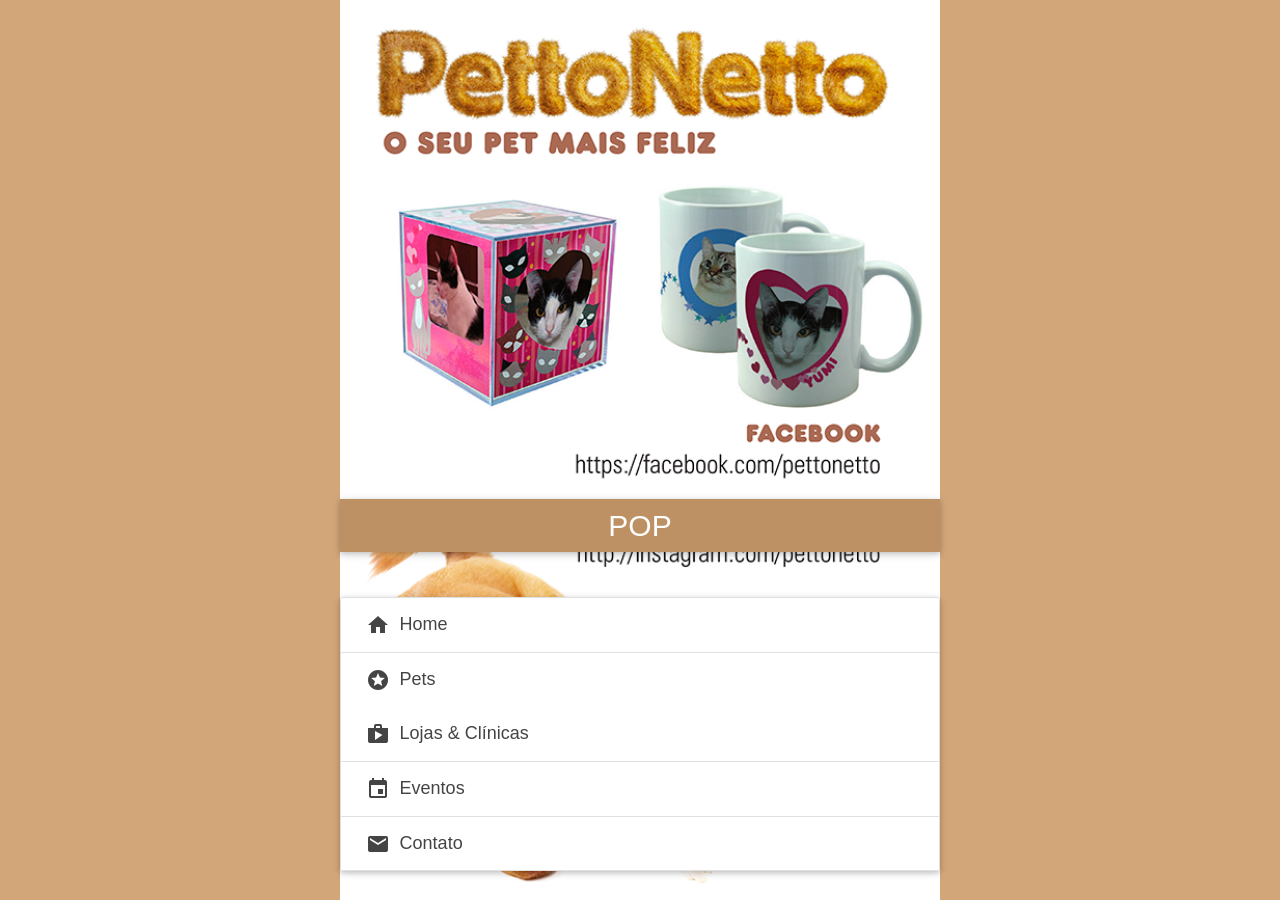
<file: index.html>
<!doctype html>
<html lang="pt-br" manifest="appcache.manifest">
<head>
    <meta charset="utf-8">
    <title>PettoNetto POP</title>
    <meta name="description" content="PettoNetto POP">
    <meta name="viewport" content="width=device-width, initial-scale=1">
    <link rel="stylesheet" href="css/main.css">
    <link rel="stylesheet" href="css/estilos.css">
    <link rel="manifest" href="manifest.json">
</head>
<script>
if('serviceWorker' in navigator) {
  navigator.serviceWorker
           .register('/sw.js')
           .then(function() { console.log("Service Worker Registered"); });
}

if ('serviceWorker' in navigator) {
  window.addEventListener('load', function() {
    navigator.serviceWorker.register('/sw.js').then(function(registration) {
      // Registration was successful
      console.log('ServiceWorker registration successful with scope: ', registration.scope);
    }, function(err) {
      // registration failed :(
      console.log('ServiceWorker registration failed: ', err);
    });
  });
}
</script>

<body>
<div class="current-page">

<main class="home">

	<h1 class="z-depth-1">POP</h1>

	<div class="collection z-depth-1">
		<a href="home.html" class="collection-item waves-effect">
			<i class="material-icons">home</i>
			Home
		</a>

		<a href="pets.html" class="collection-item waves-effect">
			<i class="material-icons">stars</i>
			Pets
		</a>
		
		<a href="estabelecimentos.html" class="collection-item waves-effect">
			<i class="material-icons">shopping</i>
			Lojas &amp; Clínicas
		</a>

		<a href="eventos.html" class="collection-item waves-effect">
			<i class="material-icons">event</i>
			Eventos
		</a>
		
		<a href="contato.html" class="collection-item waves-effect">
			<i class="material-icons">mail</i>
			Contato
		</a>
	</div>

</main>

</div><!--/.current-page-->

<script src="js/vendor/jquery.min.js"></script>
<script src="js/vendor/materialize-0.97.0.min.js"></script>
<script src="js/spa.js"></script>
<script src="js/main.js"></script>
<script src="js/install.js"></script>

<script src="js/pagamento.js"></script>
<script src="js/vendor/quagga.min.js"></script>
<script src="js/barcode.js"></script>

</body>
</html>
</file>
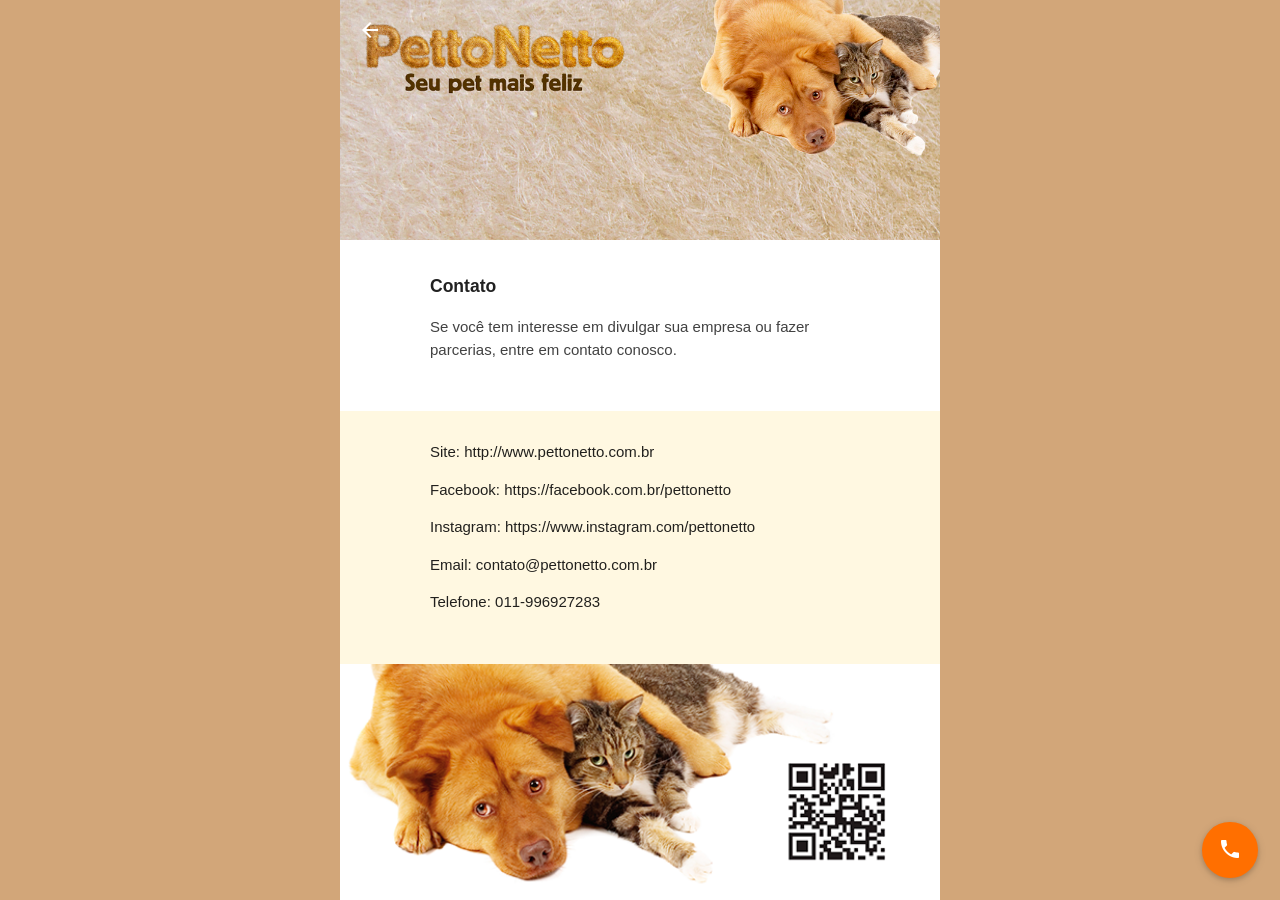
<file: contato.html>
<!doctype html>
<html lang="pt-br" manifest="appcache.manifest">
<head>
    <meta charset="utf-8">
    <title>Home</title>
    <meta name="description" content="Home">
    <meta name="viewport" content="width=device-width, initial-scale=1">
    <link rel="stylesheet" href="css/main.css">
	<link rel="stylesheet" href="css/estilos.css">
    <link rel="manifest" href="manifest.json">
</head>
<body>
<div class="current-page">


<main class="home">

	<div class="parallax-container">
		<a href="index.html">
			<i class="material-icons waves-effect waves-light waves-circle">arrow_back</i>
		</a>

		<div class="parallax-img">
			<img src="img/home.png" alt="Home">
		</div>
	</div>

	<div class="section white">
		<div class="row container">
			<h3 class="header">Contato</h3>
			<p class="grey-text text-darken-3 lighten-3">Se você tem interesse em divulgar sua empresa ou fazer parcerias, entre em contato conosco.</p>
		</div>
	</div>

	<div class="section amber lighten-5">
		<div class="row container">
			<p>Site: <strong>http://www.pettonetto.com.br</strong></p>
			<p>Facebook: <strong>https://facebook.com.br/pettonetto</strong></p>
			<p>Instagram: <strong>https://www.instagram.com/pettonetto</strong></p>
			<p>Email: <strong>contato@pettonetto.com.br</strong></p>
			<p>Telefone: <strong>011-996927283</strong></p>
		</div>
	</div>

    <div class="fixed-action-btn">
        <a class="btn-floating btn-large waves-effect waves-light amber darken-4"
           href="tel:011996927283">
            <i class="material-icons">call</i>
        </a>
    </div>
</main>

</div><!--/.current-page-->

<script src="js/vendor/jquery.min.js"></script>
<script src="js/vendor/materialize-0.97.0.min.js"></script>
<script src="js/spa.js"></script>
<script src="js/main.js"></script>
<script src="js/install.js"></script>

<script src="js/pagamento.js"></script>
<script src="js/vendor/quagga.min.js"></script>
<script src="js/barcode.js"></script>

</body>
</html>
</file>
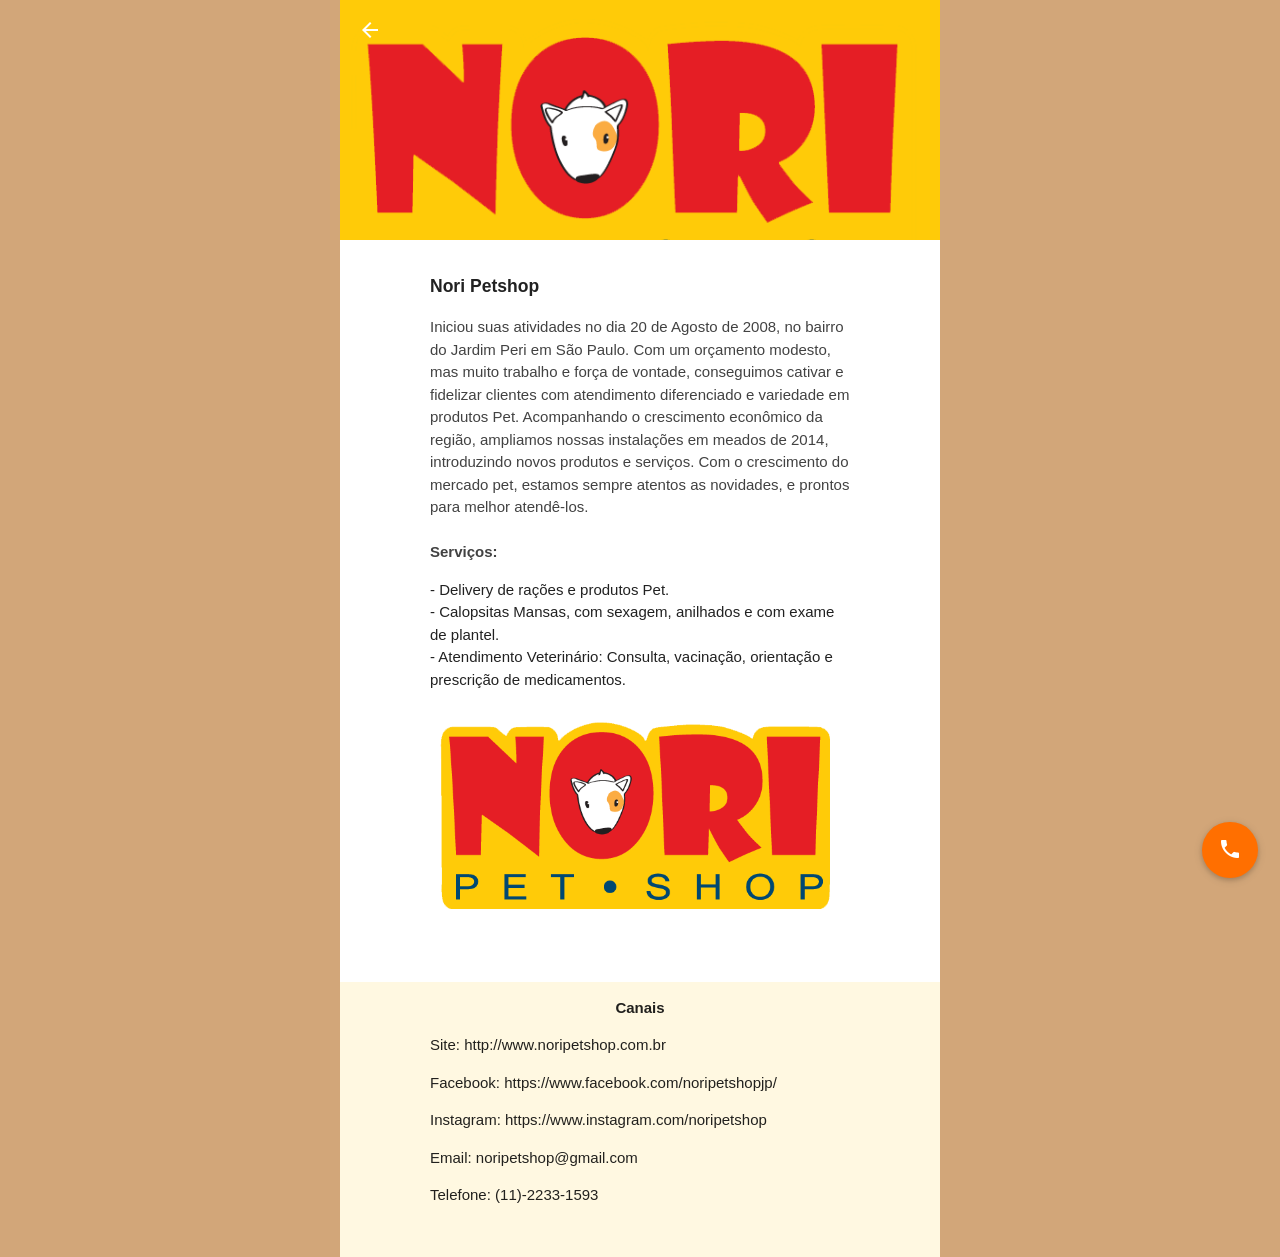
<file: estabelecimento-nori.html>
<!doctype html>
<html lang="pt-br" manifest="appcache.manifest">
<head>
    <meta charset="utf-8">
    <title>Home</title>
    <meta name="description" content="Home">
    <meta name="viewport" content="width=device-width, initial-scale=1">
    <link rel="stylesheet" href="css/main.css">
	<link rel="stylesheet" href="css/estilos.css">
    <link rel="manifest" href="manifest.json">
</head>
<body>
<div class="current-page">


<main class="loja">

	<div class="parallax-container">
		<a href="estabelecimentos.html">
			<i class="material-icons waves-effect waves-light waves-circle">arrow_back</i>
		</a>

		<div class="parallax1">
			<img src="img/lojas/nori_logo.png" alt="Home">
		</div>
	</div>

	<div class="section white">
		<div class="row container">
			<h3 class="header">Nori Petshop</h3>
			<p class="grey-text text-darken-3 lighten-3">Iniciou suas atividades no dia 20 de Agosto de 2008, no bairro do Jardim Peri em São Paulo. 
			Com um orçamento modesto, mas muito trabalho e força de vontade, conseguimos cativar e fidelizar clientes com atendimento diferenciado e variedade em produtos Pet. 
			Acompanhando o crescimento econômico da região, ampliamos nossas instalações em meados de 2014, introduzindo novos produtos e serviços. Com o crescimento do mercado pet, estamos sempre atentos as novidades, e prontos para melhor atendê-los.
			<br/>
			<br/>
			<b>Serviços:</b>
			<br/>
			<ul>
			<li>- Delivery de rações e produtos Pet.</li>			
			<li>- Calopsitas Mansas, com sexagem, anilhados e com exame de plantel.</li>	
			<li>- Atendimento Veterinário: Consulta, vacinação, orientação e prescrição de medicamentos.</li>	
			</ul>
			<center><img src="img/lojas/nori_logo_transp.png" alt="Home"></center>
			
			</p>
		</div>
	</div>

	<div class="section amber lighten-5">
		<div class="row container">
			<center><b>Canais</b></center>
			<p>Site: <strong>http://www.noripetshop.com.br</strong></p>
			<p>Facebook: <strong>https://www.facebook.com/noripetshopjp/</strong></p>
			<p>Instagram: <strong>https://www.instagram.com/noripetshop</strong></p>
			<p>Email: <strong>noripetshop@gmail.com</strong></p>
			<p>Telefone: <strong>(11)-2233-1593</strong></p>
		</div>
	</div>

    <div class="fixed-action-btn">
        <a class="btn-floating btn-large waves-effect waves-light amber darken-4"
           href="tel:0112233-1593">
            <i class="material-icons">call</i>
        </a>
    </div>

</main>

</div><!--/.current-page-->

<script src="js/vendor/jquery.min.js"></script>
<script src="js/vendor/materialize-0.97.0.min.js"></script>
<script src="js/spa.js"></script>
<script src="js/main.js"></script>
<script src="js/install.js"></script>

<script src="js/pagamento.js"></script>
<script src="js/vendor/quagga.min.js"></script>
<script src="js/barcode.js"></script>

</body>
</html>
</file>
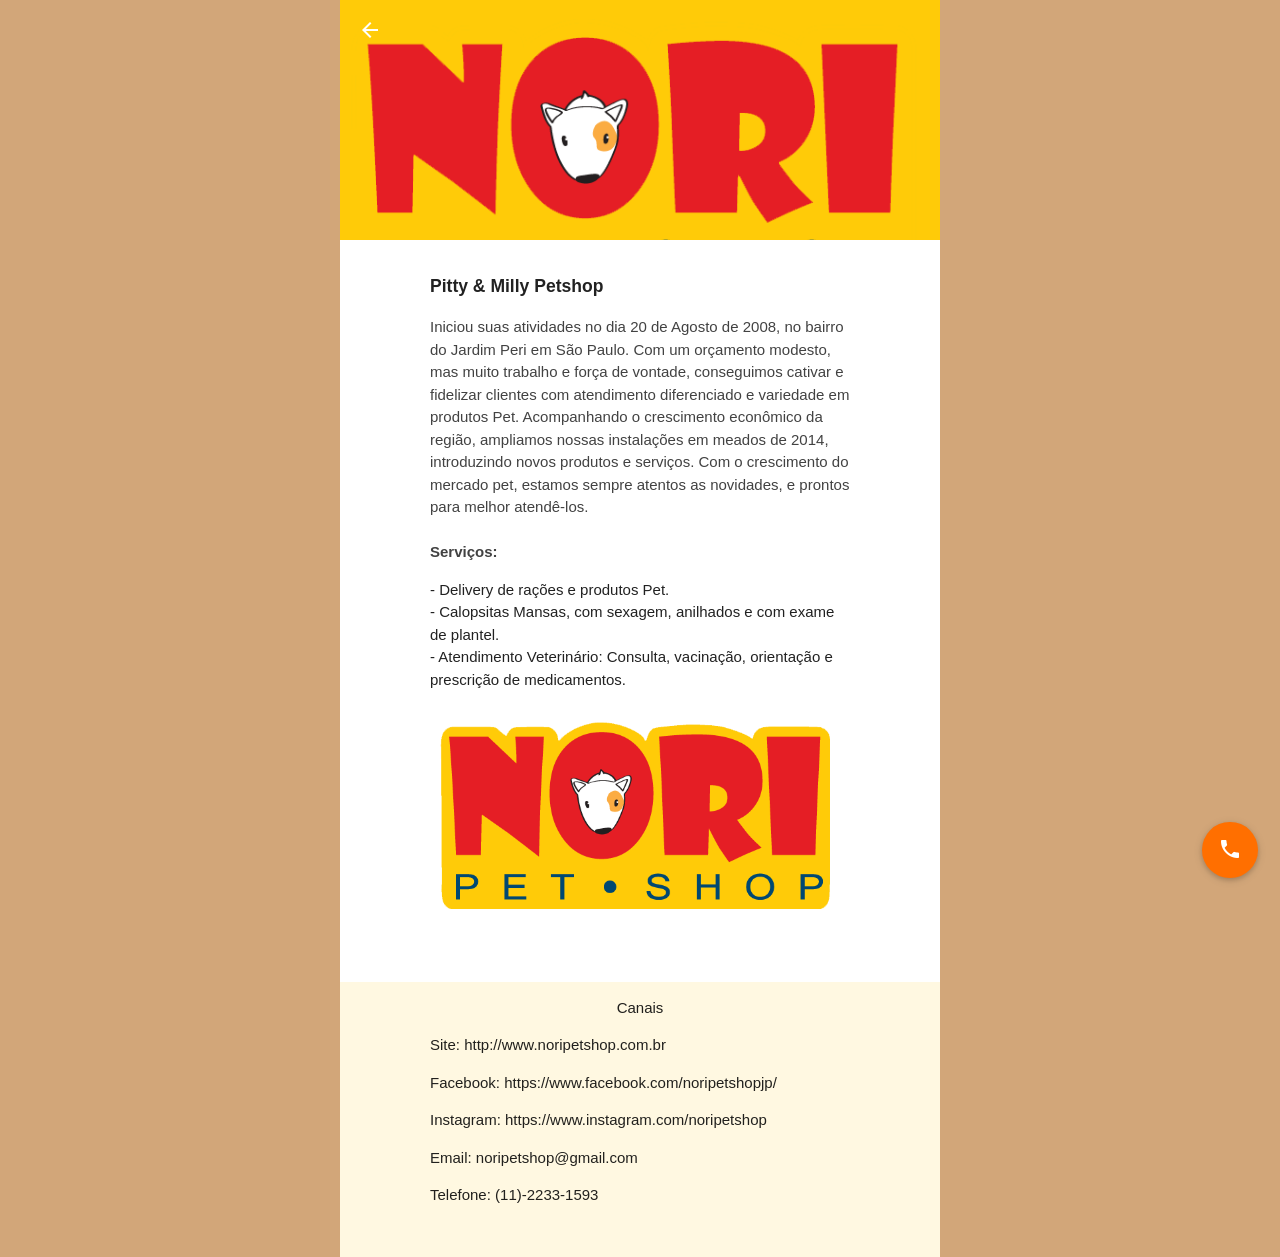
<file: estabelecimento-pitty.html>
<!doctype html>
<html lang="pt-br" manifest="appcache.manifest">
<head>
    <meta charset="utf-8">
    <title>Home</title>
    <meta name="description" content="Home">
    <meta name="viewport" content="width=device-width, initial-scale=1">
    <link rel="stylesheet" href="css/main.css">
	<link rel="stylesheet" href="css/estilos.css">
    <link rel="manifest" href="manifest.json">
</head>
<body>
<div class="current-page">


<main class="loja">

	<div class="parallax-container">
		<a href="estabelecimentos.html">
			<i class="material-icons waves-effect waves-light waves-circle">arrow_back</i>
		</a>

		<div class="parallax1">
			<img src="img/lojas/nori_logo.png" alt="Home">
		</div>
	</div>

	<div class="section white">
		<div class="row container">
			<h3 class="header">Pitty & Milly Petshop</h3>
			<p class="grey-text text-darken-3 lighten-3">Iniciou suas atividades no dia 20 de Agosto de 2008, no bairro do Jardim Peri em São Paulo. 
			Com um orçamento modesto, mas muito trabalho e força de vontade, conseguimos cativar e fidelizar clientes com atendimento diferenciado e variedade em produtos Pet. 
			Acompanhando o crescimento econômico da região, ampliamos nossas instalações em meados de 2014, introduzindo novos produtos e serviços. Com o crescimento do mercado pet, estamos sempre atentos as novidades, e prontos para melhor atendê-los.
			<br/>
			<br/>
			<b>Serviços:</b>
			<br/>
			<ul>
			<li>- Delivery de rações e produtos Pet.</li>			
			<li>- Calopsitas Mansas, com sexagem, anilhados e com exame de plantel.</li>	
			<li>- Atendimento Veterinário: Consulta, vacinação, orientação e prescrição de medicamentos.</li>	
			</ul>
			<center><img src="img/lojas/nori_logo_transp.png" alt="Home"></center>
			
			</p>
		</div>
	</div>

	<div class="section amber lighten-5">
		<div class="row container">
			<center>Canais</center>
			<p>Site: <strong>http://www.noripetshop.com.br</strong></p>
			<p>Facebook: <strong>https://www.facebook.com/noripetshopjp/</strong></p>
			<p>Instagram: <strong>https://www.instagram.com/noripetshop</strong></p>
			<p>Email: <strong>noripetshop@gmail.com</strong></p>
			<p>Telefone: <strong>(11)-2233-1593</strong></p>
		</div>
	</div>

    <div class="fixed-action-btn">
        <a class="btn-floating btn-large waves-effect waves-light amber darken-4"
           href="tel:011996927283">
            <i class="material-icons">call</i>
        </a>
    </div>

</main>

</div><!--/.current-page-->

<script src="js/vendor/jquery.min.js"></script>
<script src="js/vendor/materialize-0.97.0.min.js"></script>
<script src="js/spa.js"></script>
<script src="js/main.js"></script>
<script src="js/install.js"></script>

<script src="js/pagamento.js"></script>
<script src="js/vendor/quagga.min.js"></script>
<script src="js/barcode.js"></script>

</body>
</html>
</file>
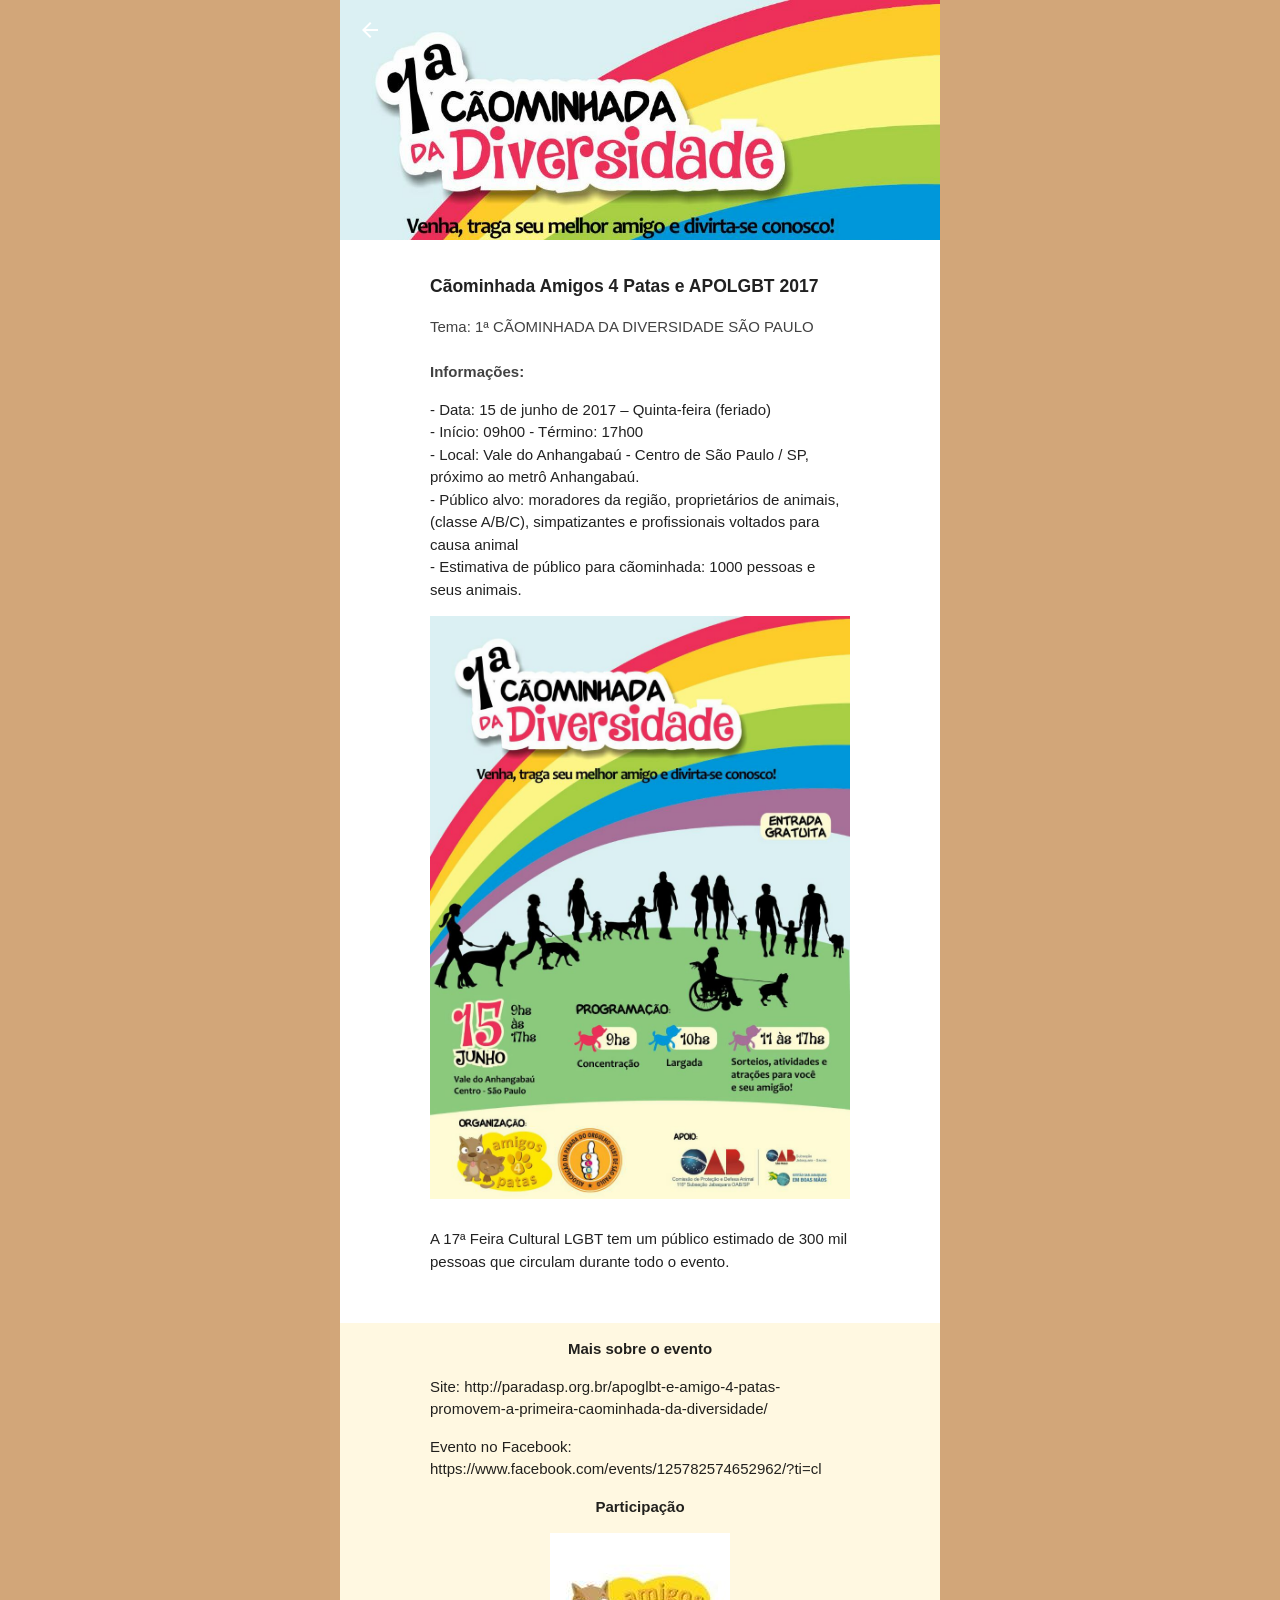
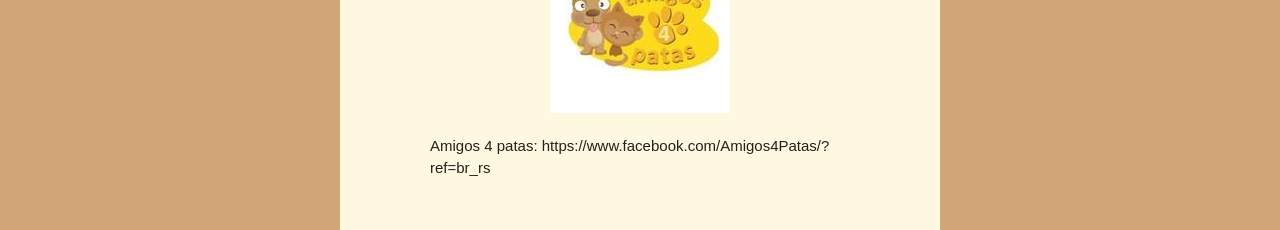
<file: evento-caominhada.html>
<!doctype html>
<html lang="pt-br" manifest="appcache.manifest">
<head>
    <meta charset="utf-8">
    <title>Home</title>
    <meta name="description" content="Home">
    <meta name="viewport" content="width=device-width, initial-scale=1">
    <link rel="stylesheet" href="css/main.css">
	<link rel="stylesheet" href="css/estilos.css">
    <link rel="manifest" href="manifest.json">
</head>
<body>
<div class="current-page">


<main class="loja">

	<div class="parallax-container">
		<a href="eventos.html">
			<i class="material-icons waves-effect waves-light waves-circle">arrow_back</i>
		</a>

		<div class="parallax1">
			<img src="img/eventos/caominhada.jpg" alt="Home">
		</div>
	</div>

	<div class="section white">
		<div class="row container">
			<h3 class="header">Cãominhada Amigos 4 Patas e APOLGBT 2017</h3>
			<p class="grey-text text-darken-3 lighten-3">
			Tema: 1ª CÃOMINHADA DA DIVERSIDADE SÃO PAULO<br/>
			<br/>
			<b>Informações:</b>
			<br/>
			<ul>
			<li>- Data: 15 de junho de 2017 – Quinta-feira (feriado)</li>			
			<li>- Início: 09h00 - Término: 17h00</li>	
			<li>- Local: Vale do Anhangabaú - Centro de São Paulo / SP, próximo ao metrô Anhangabaú.</li>	
			<li>- Público alvo: moradores da região, proprietários de animais, (classe A/B/C), simpatizantes e profissionais voltados para causa animal</li>	
			<li>- Estimativa de público para cãominhada: 1000 pessoas e seus animais.</li>	
			</ul>
			
			<center><img src="img/eventos/caominhada.jpg" alt="Home"></center>
			<br/>
			A 17ª Feira Cultural LGBT tem um público estimado de 300 mil pessoas que circulam durante todo o evento.
			<br/>			
			</p>
		</div>
	</div>

	<div class="section amber lighten-5">
		<div class="row container">
			<center><b>Mais sobre o evento</b></center>
			<p>Site: <strong>http://paradasp.org.br/apoglbt-e-amigo-4-patas-promovem-a-primeira-caominhada-da-diversidade/</strong></p>
			<p>Evento no Facebook: <strong>https://www.facebook.com/events/125782574652962/?ti=cl</strong></p>			
			<p><strong></strong></p>
			<p><center><b>Participação</b></center></p>
			<center><img src="img/eventos/amigos4patas.jpg" alt="Home"></center>
			<p>Amigos 4 patas: <strong>https://www.facebook.com/Amigos4Patas/?ref=br_rs</strong></p>
			
		</div>
	</div>

    <div class="fixed-action-btn">

    </div>

</main>

</div><!--/.current-page-->

<script src="js/vendor/jquery.min.js"></script>
<script src="js/vendor/materialize-0.97.0.min.js"></script>
<script src="js/spa.js"></script>
<script src="js/main.js"></script>
<script src="js/install.js"></script>

<script src="js/pagamento.js"></script>
<script src="js/vendor/quagga.min.js"></script>
<script src="js/barcode.js"></script>

</body>
</html>
</file>
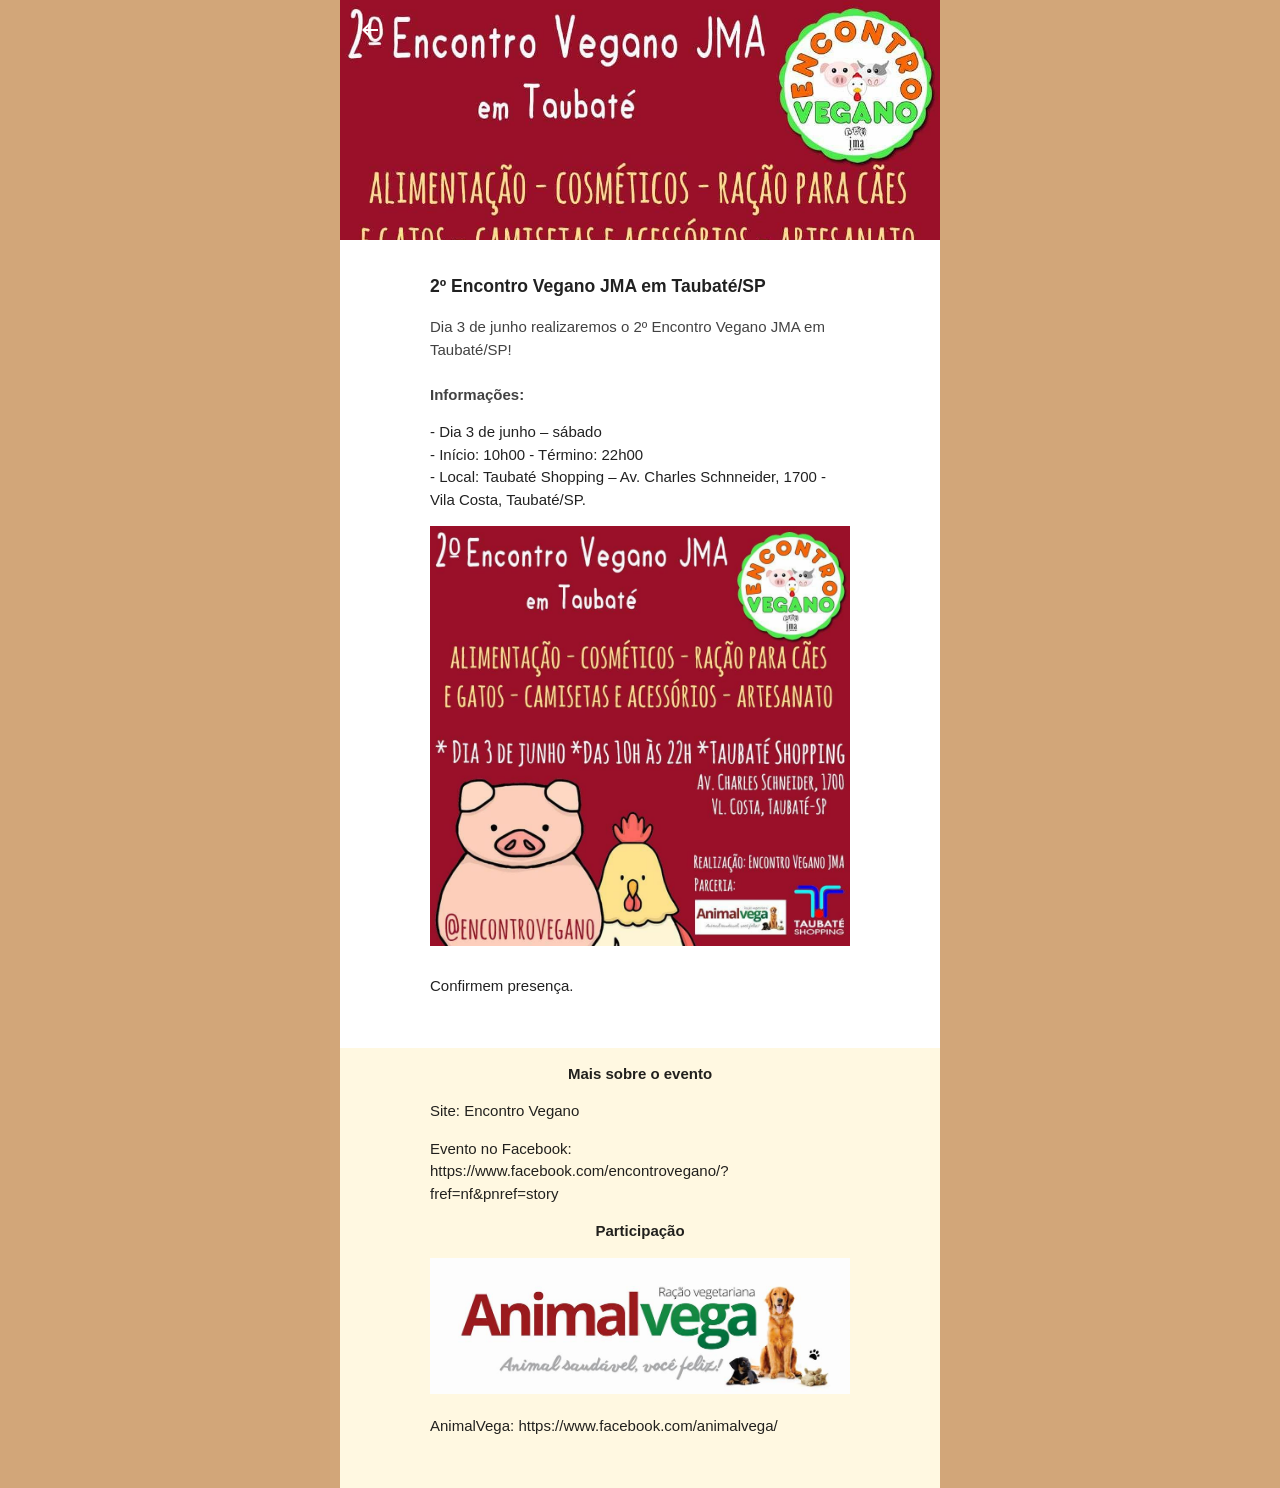
<file: evento-encontro-taubate.html>
<!doctype html>
<html lang="pt-br" manifest="appcache.manifest">
<head>
    <meta charset="utf-8">
    <title>Home</title>
    <meta name="description" content="Home">
    <meta name="viewport" content="width=device-width, initial-scale=1">
    <link rel="stylesheet" href="css/main.css">
	<link rel="stylesheet" href="css/estilos.css">
    <link rel="manifest" href="manifest.json">
</head>
<body>
<div class="current-page">


<main class="loja">

	<div class="parallax-container">
		<a href="eventos.html">
			<i class="material-icons waves-effect waves-light waves-circle">arrow_back</i>
		</a>

		<div class="parallax1">
			<img src="img/eventos/encontro-taubate.jpg" alt="Home">
		</div>
	</div>

	<div class="section white">
		<div class="row container">
			<h3 class="header">2º Encontro Vegano JMA em Taubaté/SP</h3>
			<p class="grey-text text-darken-3 lighten-3">
			Dia 3 de junho realizaremos o 2º Encontro Vegano JMA em Taubaté/SP!<br/>
			<br/>
			<b>Informações:</b>
			<br/>
			<ul>
			<li>- Dia 3 de junho – sábado</li>			
			<li>- Início: 10h00 - Término: 22h00</li>	
			<li>- Local: Taubaté Shopping – Av. Charles Schnneider, 1700 - Vila Costa, Taubaté/SP.</li>	
			</ul>
			
			<center><img src="img/eventos/encontro-taubate.jpg" alt="Home"></center>
			<br/>
			Confirmem presença.
			<br/>			
			</p>
		</div>
	</div>

	<div class="section amber lighten-5">
		<div class="row container">
			<center><b>Mais sobre o evento</b></center>
			<p>Site: <strong>Encontro Vegano</strong></p>
			<p>Evento no Facebook: <strong>https://www.facebook.com/encontrovegano/?fref=nf&pnref=story</strong></p>			
			<p><strong></strong></p>
			<p><center><b>Participação</b></center></p>
			<center><img src="img/eventos/animalvega.jpg" alt="Home"></center>
			<p>AnimalVega: <strong>https://www.facebook.com/animalvega/</strong></p>
			
		</div>
	</div>

    <div class="fixed-action-btn">

    </div>

</main>

</div><!--/.current-page-->

<script src="js/vendor/jquery.min.js"></script>
<script src="js/vendor/materialize-0.97.0.min.js"></script>
<script src="js/spa.js"></script>
<script src="js/main.js"></script>
<script src="js/install.js"></script>

<script src="js/pagamento.js"></script>
<script src="js/vendor/quagga.min.js"></script>
<script src="js/barcode.js"></script>

</body>
</html>
</file>
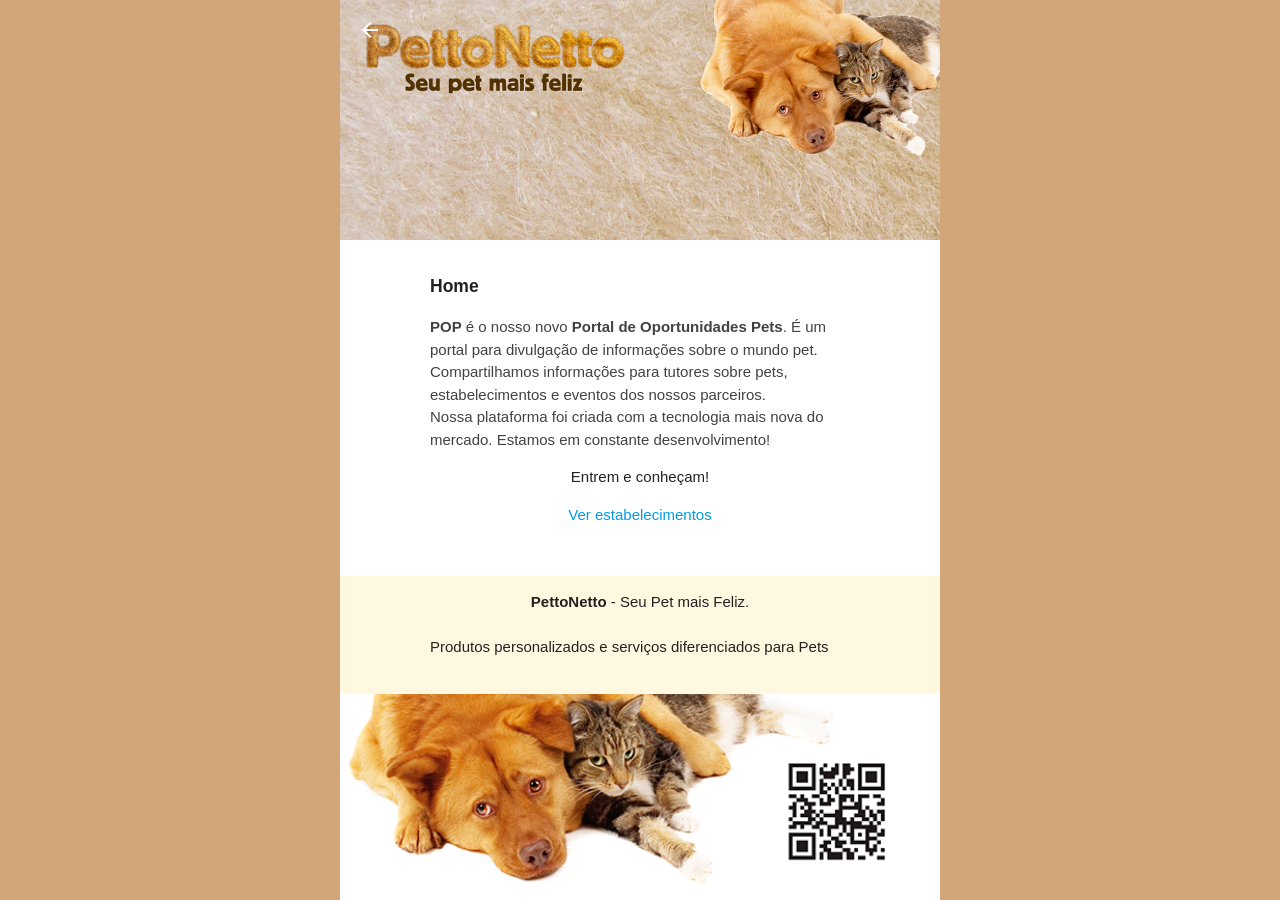
<file: home.html>
<!doctype html>
<html lang="pt-br" manifest="appcache.manifest">
<head>
    <meta charset="utf-8">
    <title>Home</title>
    <meta name="description" content="Home">
    <meta name="viewport" content="width=device-width, initial-scale=1">
    <link rel="stylesheet" href="css/main.css">
	<link rel="stylesheet" href="css/estilos.css">
    <link rel="manifest" href="manifest.json">
</head>
<body>
<div class="current-page">


<main class="home">

	<div class="parallax-container">
		<a href="index.html">
			<i class="material-icons waves-effect waves-light waves-circle">arrow_back</i>
		</a>

		<div class="parallax-img">
			<img src="img/home.png" alt="Home">
		</div>
	</div>

	<div class="section white">
		<div class="row container">
			<h3 class="header">Home</h3>
			<p class="grey-text text-darken-3 lighten-3"><b>POP</b> é o nosso novo <b>Portal de Oportunidades Pets</b>. É um portal para divulgação de informações sobre o mundo pet.
			Compartilhamos informações para tutores sobre pets, estabelecimentos e eventos dos nossos parceiros.
			<br/>
			Nossa plataforma​ foi criada com a tecnologia mais nova do mercado. Estamos em constante desenvolvimento!
			<br/>
			<center>Entrem e conheçam!</center></p>
			<center><p><a href=estabelecimentos.html><strong>Ver estabelecimentos</strong></a></center></p>
		</div>
	</div>

	<div class="section amber lighten-5">
		<div class="row container">
			<center><b>PettoNetto</b> - Seu Pet mais Feliz.</center>
			<br/>
			Produtos personalizados e serviços diferenciados para Pets			
			<br/>
		</div>
	</div>

</main>

</div><!--/.current-page-->

<script src="js/vendor/jquery.min.js"></script>
<script src="js/vendor/materialize-0.97.0.min.js"></script>
<script src="js/spa.js"></script>
<script src="js/main.js"></script>
<script src="js/install.js"></script>

<script src="js/pagamento.js"></script>
<script src="js/vendor/quagga.min.js"></script>
<script src="js/barcode.js"></script>

</body>
</html>
</file>
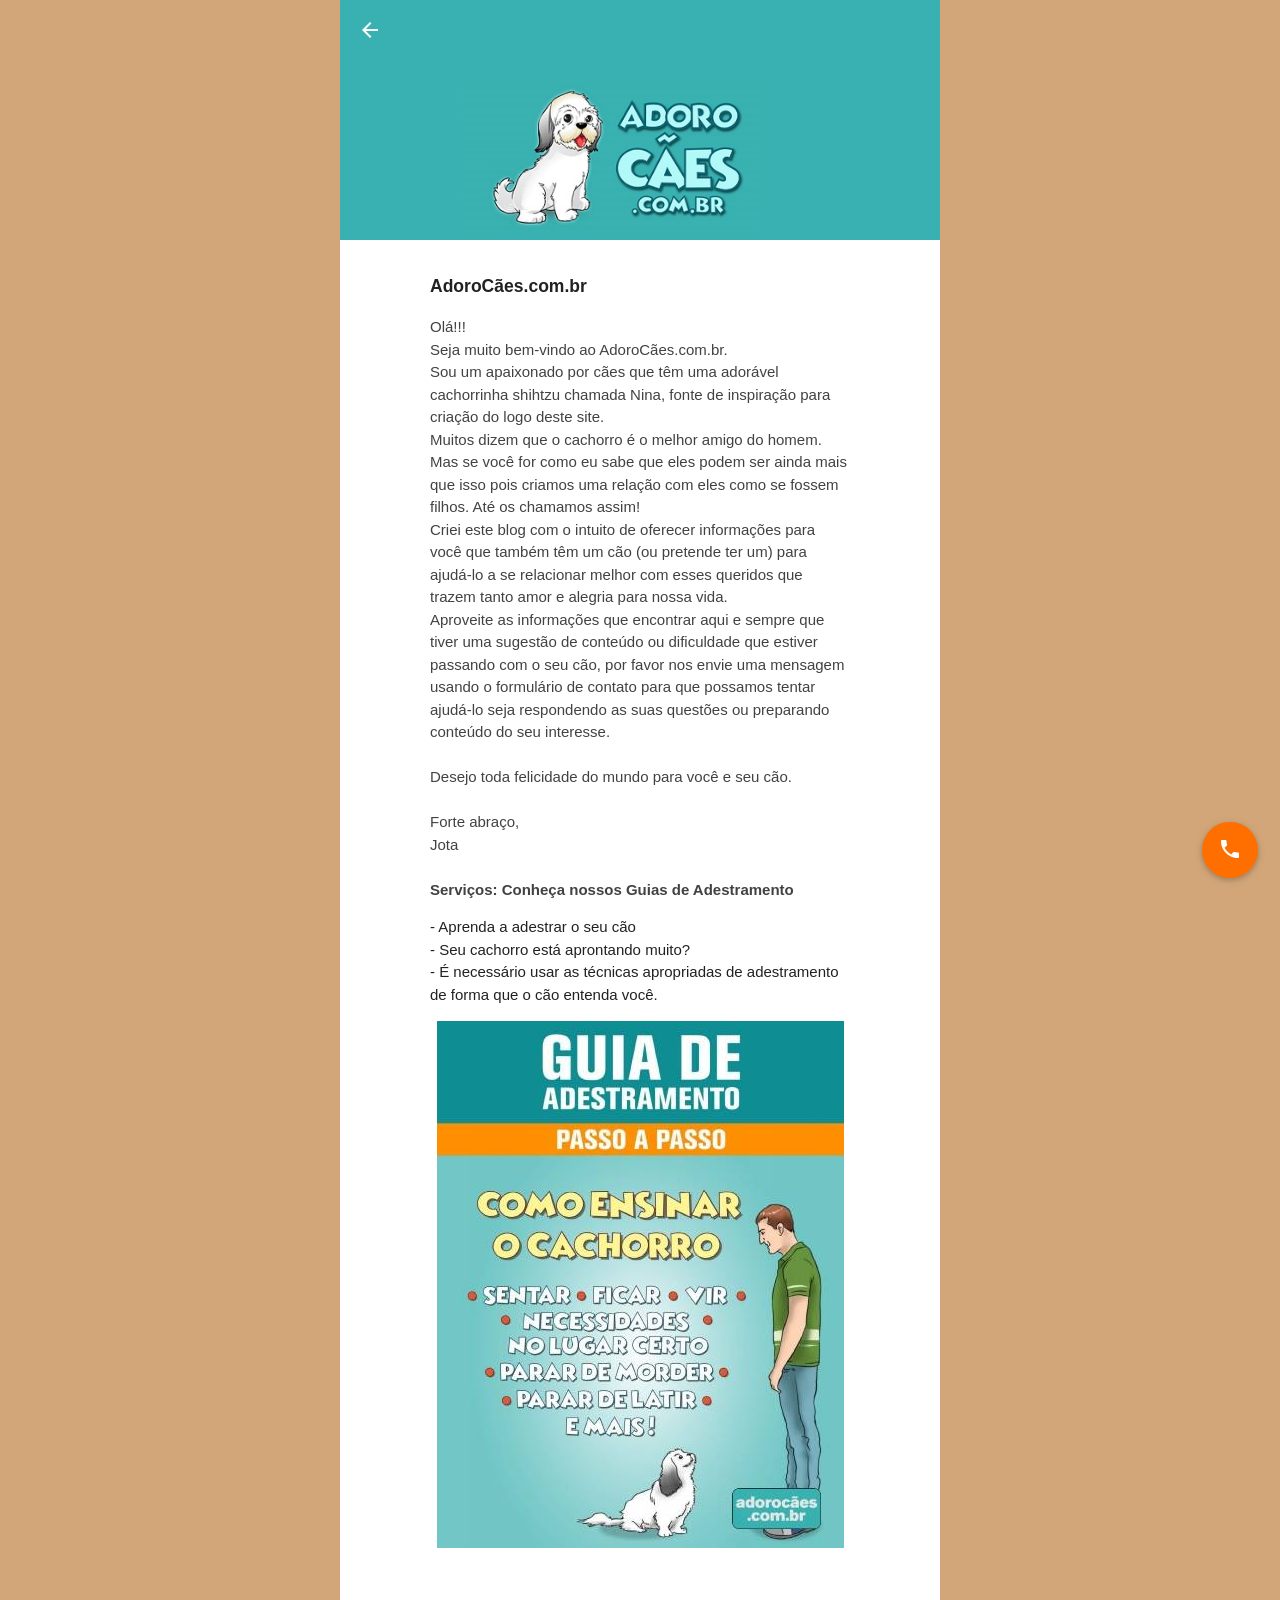
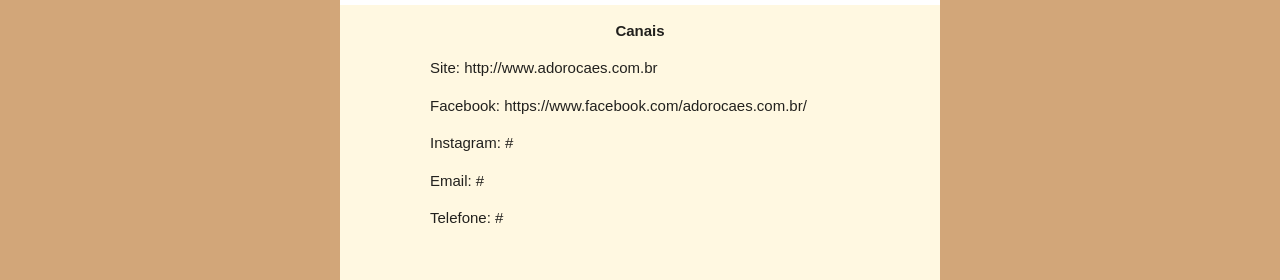
<file: pet-adorocaes.html>
<!doctype html>
<html lang="pt-br" manifest="appcache.manifest">
<head>
    <meta charset="utf-8">
    <title>Home</title>
    <meta name="description" content="Home">
    <meta name="viewport" content="width=device-width, initial-scale=1">
    <link rel="stylesheet" href="css/main.css">
	<link rel="stylesheet" href="css/estilos.css">
    <link rel="manifest" href="manifest.json">
</head>
<body>
<div class="current-page">


<main class="loja">

	<div class="parallax-container">
		<a href="pets.html">
			<i class="material-icons waves-effect waves-light waves-circle">arrow_back</i>
		</a>

		<div class="parallax1">
			<img src="img/pets/adorocaes.jpg" alt="Home">
		</div>
	</div>

	<div class="section white">
		<div class="row container">
			<h3 class="header">AdoroCães.com.br</h3>
			<p class="grey-text text-darken-3 lighten-3">Olá!!!<br/>
			Seja muito bem-vindo ao AdoroCães.com.br.<br/>
			Sou um apaixonado por cães que têm uma adorável cachorrinha shihtzu chamada Nina, fonte de inspiração para criação do logo deste site.<br/>			
			Muitos dizem que o cachorro é o melhor amigo do homem. Mas se você for como eu sabe que eles podem ser ainda mais que isso pois criamos uma relação com eles como se fossem filhos. Até os chamamos assim!<br/>
			Criei este blog com o intuito de oferecer informações para você que também têm um cão (ou pretende ter um) para ajudá-lo a se relacionar melhor com esses queridos que trazem tanto amor e alegria para nossa vida.<br/>
			Aproveite as informações que encontrar aqui e sempre que tiver uma sugestão de conteúdo ou dificuldade que estiver passando com o seu cão, por favor nos envie uma mensagem usando o formulário de contato para que possamos tentar ajudá-lo seja respondendo as suas questões ou preparando conteúdo do seu interesse.<br/>
			<br/>
			Desejo toda felicidade do mundo para você e seu cão.<br/>
			<br/>
			Forte abraço,<br/>
			Jota
			<br/>
			<br/>
			<b>Serviços: Conheça nossos Guias de Adestramento</b>
			
			<br/>
			<ul>
			<li>- Aprenda a adestrar o seu cão</li>			
			<li>- Seu cachorro está aprontando muito?</li>	
			<li>- É necessário usar as técnicas apropriadas de adestramento de forma que o cão entenda você.</li>	
			</ul>
			<center><img src="img/pets/adorocaes-guia.jpg" alt="Home"></center>
			
			</p>
		</div>
	</div>

	<div class="section amber lighten-5">
		<div class="row container">
			<center><b>Canais</b></center>
			<p>Site: <strong>http://www.adorocaes.com.br</strong></p>
			<p>Facebook: <strong>https://www.facebook.com/adorocaes.com.br/</strong></p>
			<p>Instagram: <strong>#</strong></p>
			<p>Email: <strong>#</strong></p>
			<p>Telefone: <strong>#</strong></p>
		</div>
	</div>

    <div class="fixed-action-btn">
        <a class="btn-floating btn-large waves-effect waves-light amber darken-4"
           href="tel:#">
            <i class="material-icons">call</i>
        </a>
    </div>

</main>

</div><!--/.current-page-->

<script src="js/vendor/jquery.min.js"></script>
<script src="js/vendor/materialize-0.97.0.min.js"></script>
<script src="js/spa.js"></script>
<script src="js/main.js"></script>
<script src="js/install.js"></script>

<script src="js/pagamento.js"></script>
<script src="js/vendor/quagga.min.js"></script>
<script src="js/barcode.js"></script>

</body>
</html>
</file>
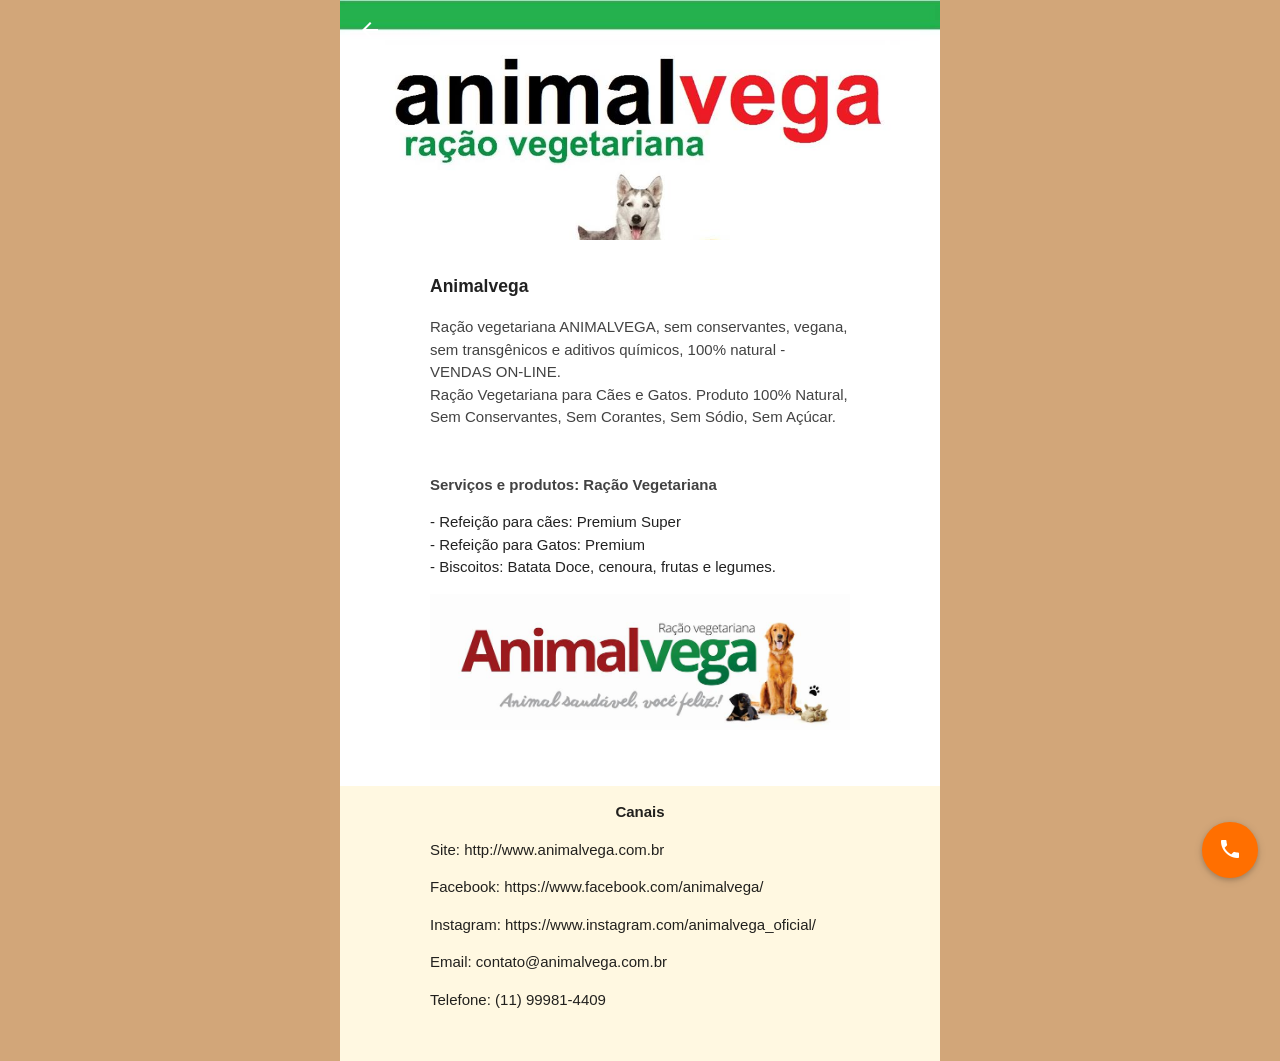
<file: pet-animalvega.html>
<!doctype html>
<html lang="pt-br" manifest="appcache.manifest">
<head>
    <meta charset="utf-8">
    <title>Home</title>
    <meta name="description" content="Home">
    <meta name="viewport" content="width=device-width, initial-scale=1">
    <link rel="stylesheet" href="css/main.css">
	<link rel="stylesheet" href="css/estilos.css">
    <link rel="manifest" href="manifest.json">
</head>
<body>
<div class="current-page">


<main class="loja">

	<div class="parallax-container">
		<a href="pets.html">
			<i class="material-icons waves-effect waves-light waves-circle">arrow_back</i>
		</a>

		<div class="parallax1">
			<img src="img/pets/animalvega-capa.jpg" alt="Home">
		</div>
	</div>

	<div class="section white">
		<div class="row container">
			<h3 class="header">Animalvega</h3>
			<p class="grey-text text-darken-3 lighten-3">Ração vegetariana ANIMALVEGA, sem conservantes, vegana, sem transgênicos e aditivos químicos, 100% natural - VENDAS ON-LINE.<br/>			
			Ração Vegetariana para Cães e Gatos. Produto 100% Natural, Sem Conservantes, Sem Corantes, Sem Sódio, Sem Açúcar.<br/>
			<br/>
			<br/>
			<b>Serviços e produtos: Ração Vegetariana</b>
			
			<br/>
			<ul>
			<li>- Refeição para cães: Premium Super</li>			
			<li>- Refeição para Gatos: Premium</li>	
			<li>- Biscoitos: Batata Doce, cenoura, frutas e legumes.</li>	
			</ul>
			<center><img src="img/pets/animalvega.jpg" alt="Home"></center>
			
			</p>
		</div>
	</div>

	<div class="section amber lighten-5">
		<div class="row container">
			<center><b>Canais</b></center>
			<p>Site: <strong>http://www.animalvega.com.br</strong></p>
			<p>Facebook: <strong>https://www.facebook.com/animalvega/</strong></p>
			<p>Instagram: <strong>https://www.instagram.com/animalvega_oficial/</strong></p>
			<p>Email: <strong>contato@animalvega.com.br</strong></p>
			<p>Telefone: <strong>(11) 99981-4409</strong></p>
		</div>
	</div>

    <div class="fixed-action-btn">
        <a class="btn-floating btn-large waves-effect waves-light amber darken-4"
           href="tel:011999814409">
            <i class="material-icons">call</i>
        </a>
    </div>

</main>

</div><!--/.current-page-->

<script src="js/vendor/jquery.min.js"></script>
<script src="js/vendor/materialize-0.97.0.min.js"></script>
<script src="js/spa.js"></script>
<script src="js/main.js"></script>
<script src="js/install.js"></script>

<script src="js/pagamento.js"></script>
<script src="js/vendor/quagga.min.js"></script>
<script src="js/barcode.js"></script>

</body>
</html>
</file>
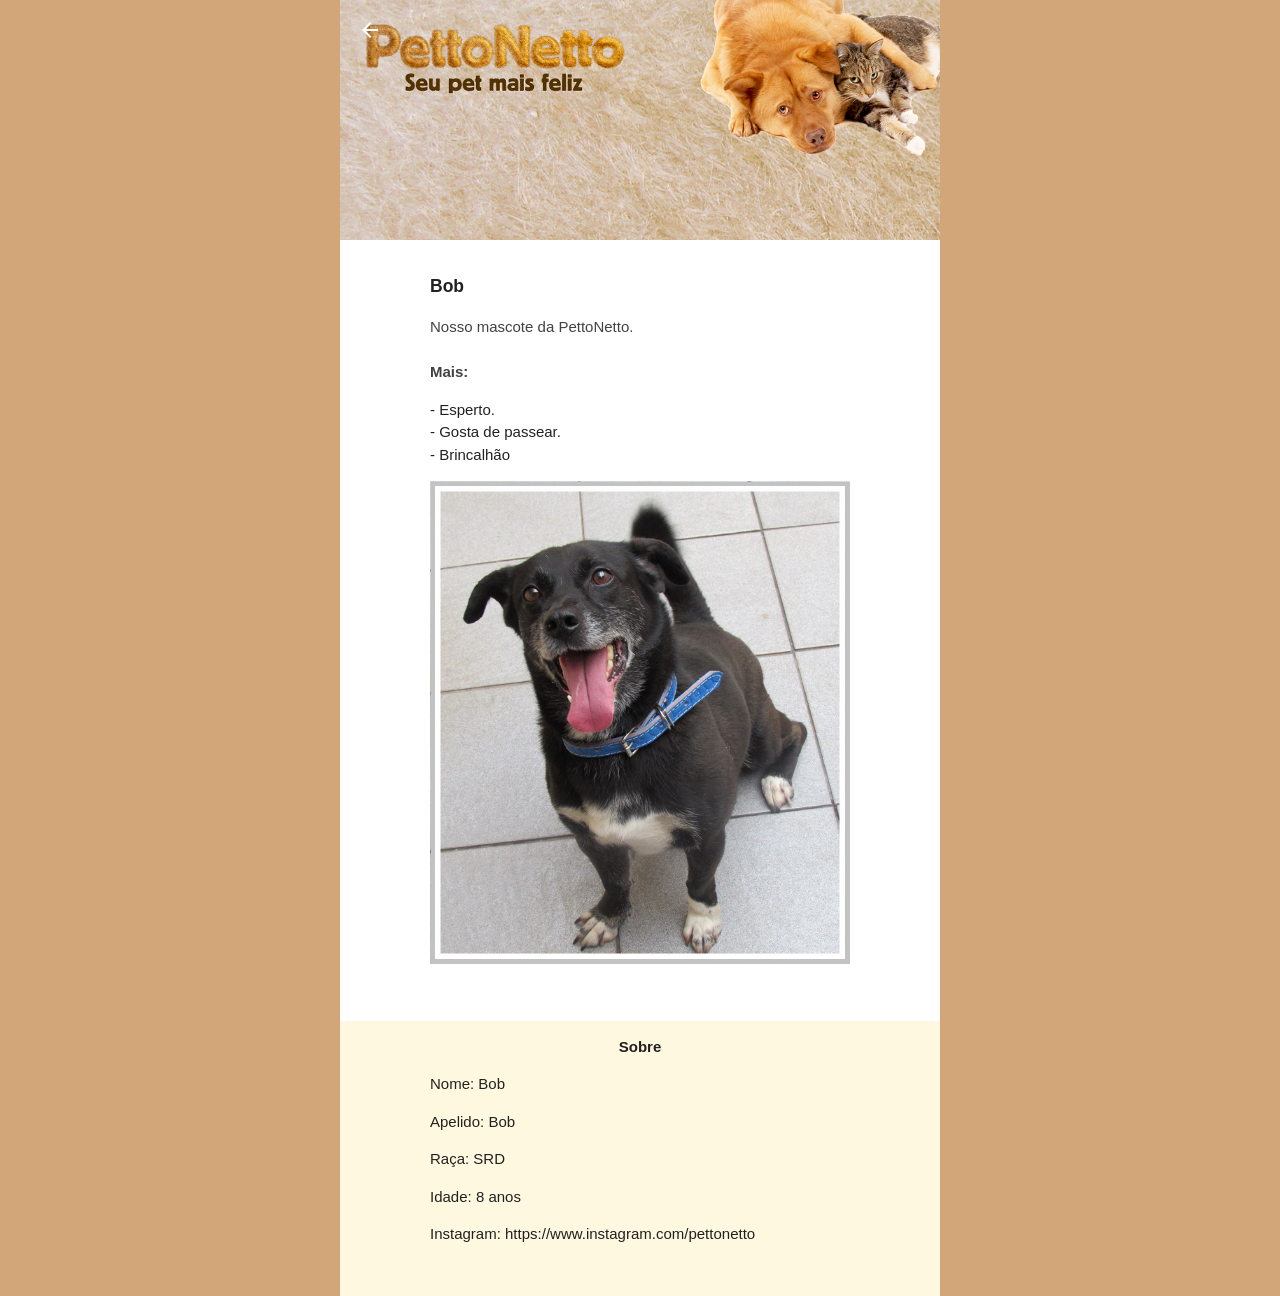
<file: pet-bob.html>
<!doctype html>
<html lang="pt-br" manifest="appcache.manifest">
<head>
    <meta charset="utf-8">
    <title>Home</title>
    <meta name="description" content="Home">
    <meta name="viewport" content="width=device-width, initial-scale=1">
    <link rel="stylesheet" href="css/main.css">
	<link rel="stylesheet" href="css/estilos.css">
    <link rel="manifest" href="manifest.json">
</head>
<body>
<div class="current-page">


<main class="loja">

	<div class="parallax-container">
		<a href="pets.html">
			<i class="material-icons waves-effect waves-light waves-circle">arrow_back</i>
		</a>

		<div class="parallax1">
			<img src="img/home.png" alt="Home">
		</div>
	</div>

	<div class="section white">
		<div class="row container">
			<h3 class="header">Bob</h3>
			<p class="grey-text text-darken-3 lighten-3">Nosso mascote da PettoNetto.
			<br/>
			<br/>
			<b>Mais:</b>
			<br/>
			<ul>
			<li>- Esperto.</li>			
			<li>- Gosta de passear.</li>	
			<li>- Brincalhão</li>	
			</ul>
			<center><img src="img/pets/bob1.png" alt="Home"></center>
			
			</p>
		</div>
	</div>

	<div class="section amber lighten-5">
		<div class="row container">
			<center><b>Sobre</b></center>
			<p>Nome: <strong>Bob</strong></p>
			<p>Apelido: <strong>Bob</strong></p>
			<p>Raça: <strong>SRD</strong></p>
			<p>Idade: <strong>8 anos</strong></p>
			<p>Instagram: <strong>https://www.instagram.com/pettonetto</strong></p>
		</div>
	</div>

    <div class="fixed-action-btn">
    </div>

</main>

</div><!--/.current-page-->

<script src="js/vendor/jquery.min.js"></script>
<script src="js/vendor/materialize-0.97.0.min.js"></script>
<script src="js/spa.js"></script>
<script src="js/main.js"></script>
<script src="js/install.js"></script>

<script src="js/pagamento.js"></script>
<script src="js/vendor/quagga.min.js"></script>
<script src="js/barcode.js"></script>

</body>
</html>
</file>
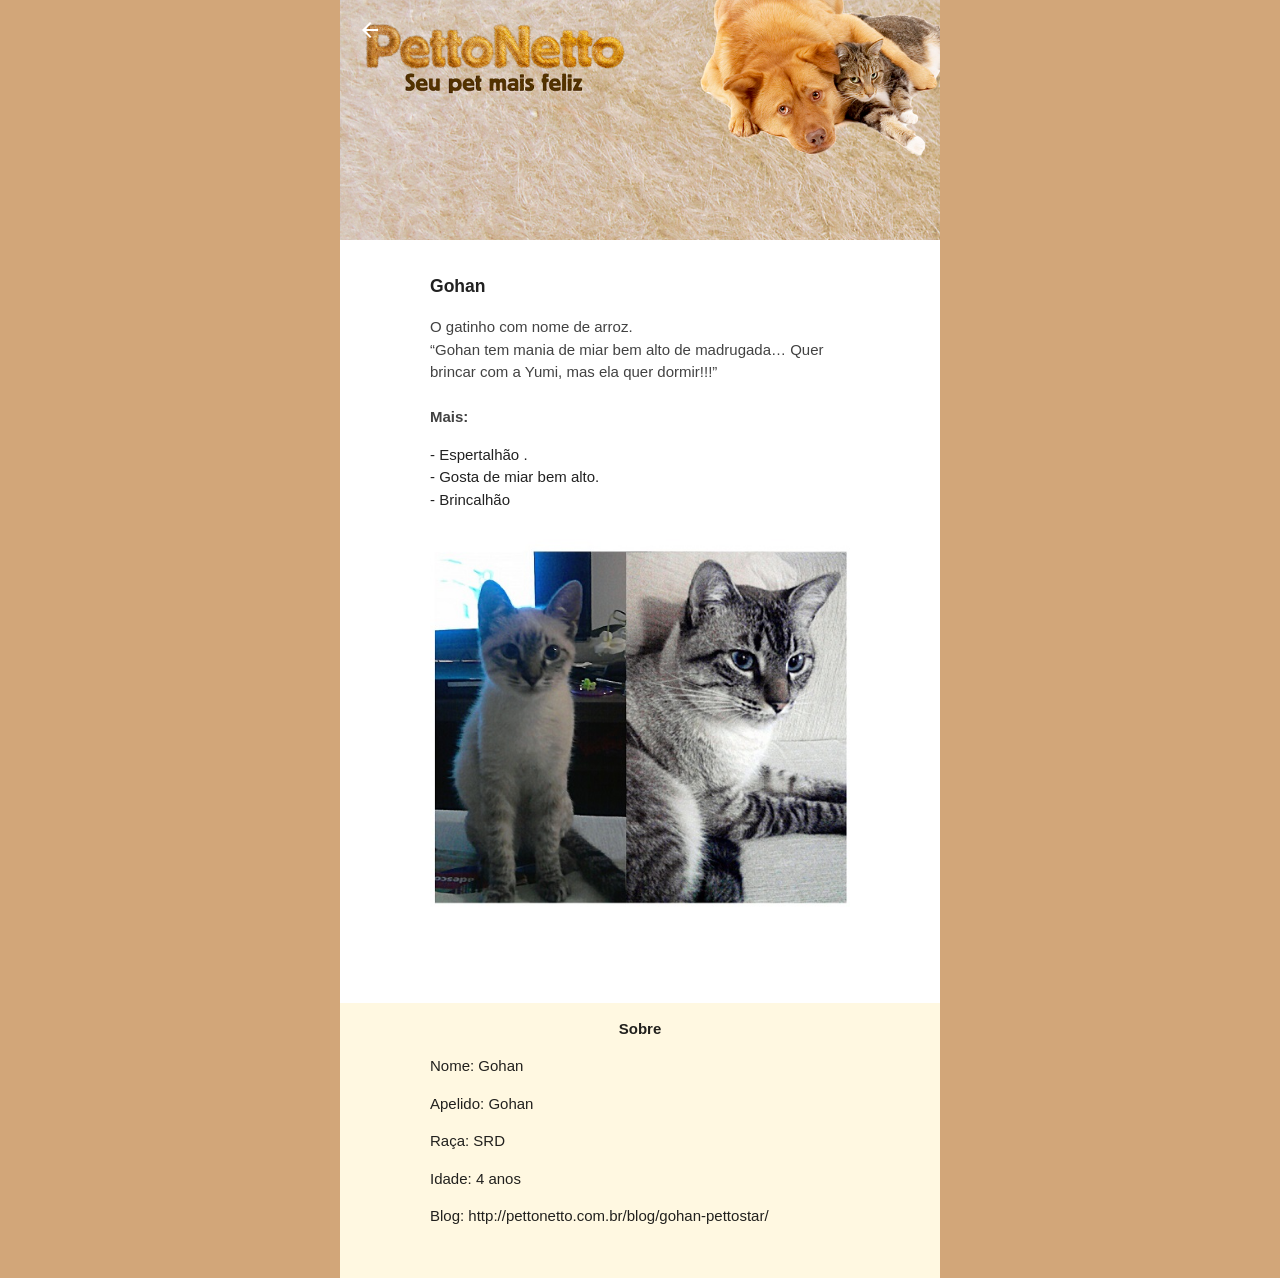
<file: pet-gohan.html>
<!doctype html>
<html lang="pt-br" manifest="appcache.manifest">
<head>
    <meta charset="utf-8">
    <title>Home</title>
    <meta name="description" content="Home">
    <meta name="viewport" content="width=device-width, initial-scale=1">
    <link rel="stylesheet" href="css/main.css">
	<link rel="stylesheet" href="css/estilos.css">
    <link rel="manifest" href="manifest.json">
</head>
<body>
<div class="current-page">


<main class="loja">

	<div class="parallax-container">
		<a href="pets.html">
			<i class="material-icons waves-effect waves-light waves-circle">arrow_back</i>
		</a>

		<div class="parallax1">
			<img src="img/home.png" alt="Home">
		</div>
	</div>

	<div class="section white">
		<div class="row container">
			<h3 class="header">Gohan</h3>
			<p class="grey-text text-darken-3 lighten-3">O gatinho com nome de arroz.
			<br/>
			“Gohan tem mania de miar bem alto de madrugada… Quer brincar com a Yumi, mas ela quer dormir!!!”
			<br/>
			<br/>
			<b>Mais:</b>
			<br/>
			<ul>
			<li>- Espertalhão .</li>			
			<li>- Gosta de miar bem alto.</li>	
			<li>- Brincalhão</li>	
			</ul>
			<center><img src="img/pets/gohan1.jpg" alt="Home"></center>
			
			</p>
		</div>
	</div>

	<div class="section amber lighten-5">
		<div class="row container">
			<center><b>Sobre</b></center>
			<p>Nome: <strong>Gohan</strong></p>
			<p>Apelido: <strong>Gohan</strong></p>
			<p>Raça: <strong>SRD</strong></p>
			<p>Idade: <strong>4 anos</strong></p>
			<p>Blog: <strong>http://pettonetto.com.br/blog/gohan-pettostar/</strong></p>
		</div>
	</div>

    <div class="fixed-action-btn">
    </div>

</main>

</div><!--/.current-page-->

<script src="js/vendor/jquery.min.js"></script>
<script src="js/vendor/materialize-0.97.0.min.js"></script>
<script src="js/spa.js"></script>
<script src="js/main.js"></script>
<script src="js/install.js"></script>

<script src="js/pagamento.js"></script>
<script src="js/vendor/quagga.min.js"></script>
<script src="js/barcode.js"></script>

</body>
</html>
</file>
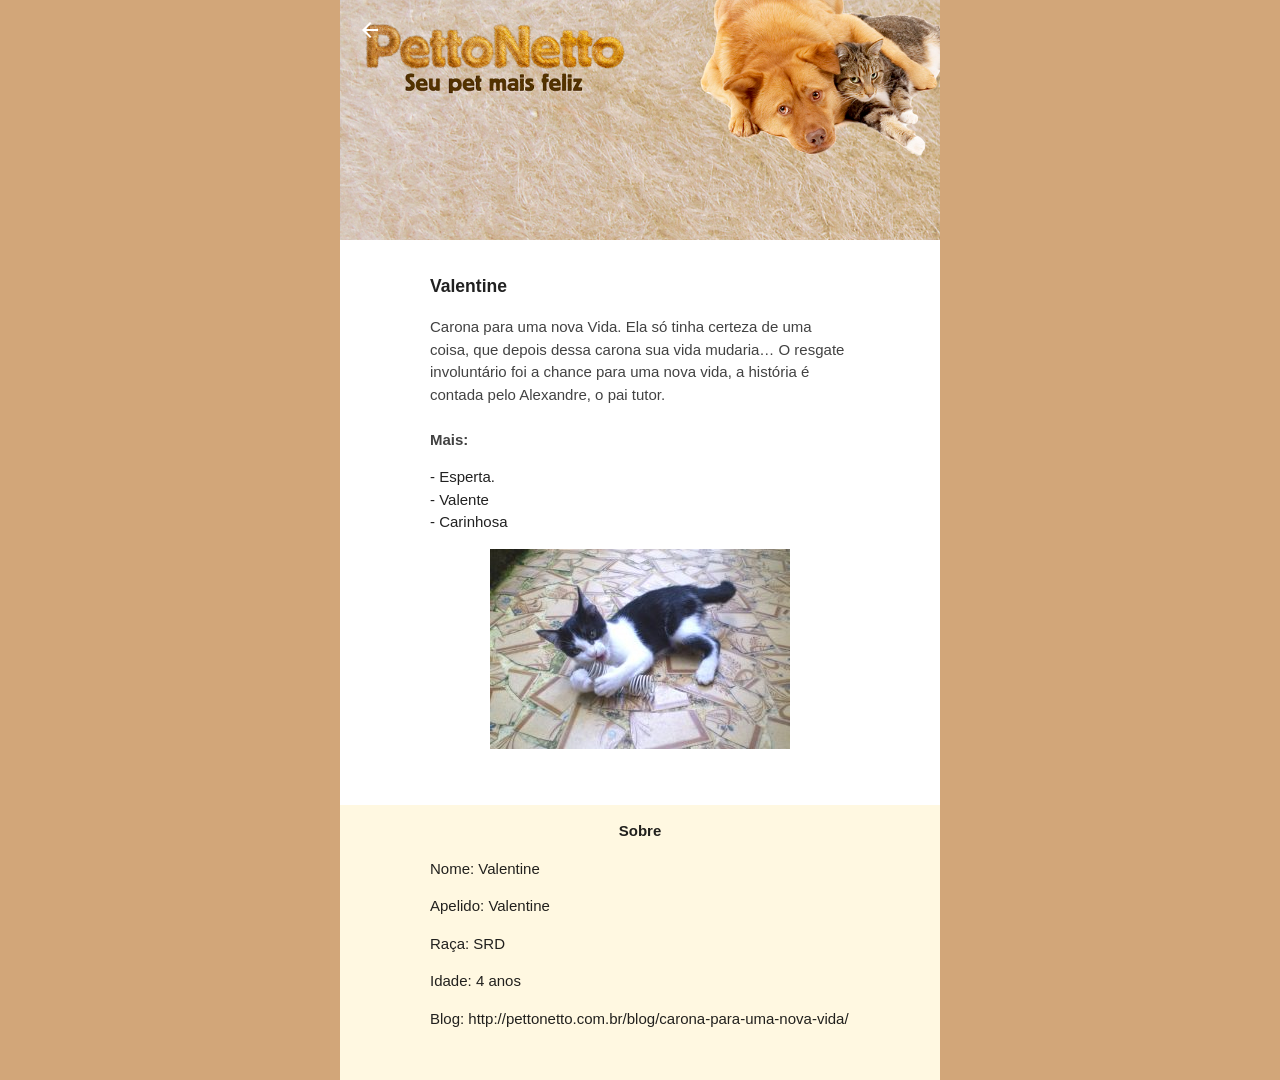
<file: pet-valentine.html>
<!doctype html>
<html lang="pt-br" manifest="appcache.manifest">
<head>
    <meta charset="utf-8">
    <title>Home</title>
    <meta name="description" content="Home">
    <meta name="viewport" content="width=device-width, initial-scale=1">
    <link rel="stylesheet" href="css/main.css">
	<link rel="stylesheet" href="css/estilos.css">
    <link rel="manifest" href="manifest.json">
</head>
<body>
<div class="current-page">


<main class="loja">

	<div class="parallax-container">
		<a href="pets.html">
			<i class="material-icons waves-effect waves-light waves-circle">arrow_back</i>
		</a>

		<div class="parallax1">
			<img src="img/home.png" alt="Home">
		</div>
	</div>

	<div class="section white">
		<div class="row container">
			<h3 class="header">Valentine</h3>
			<p class="grey-text text-darken-3 lighten-3">Carona para uma nova Vida. Ela só tinha certeza de uma coisa, que depois dessa carona sua vida mudaria…
			O resgate involuntário foi a chance para uma nova vida, a história é contada pelo Alexandre, o pai tutor.
			<br/>
			<br/>
			<b>Mais:</b>
			<br/>
			<ul>
			<li>- Esperta.</li>			
			<li>- Valente</li>	
			<li>- Carinhosa</li>	
			</ul>
			<center><img src="img/pets/Valentine3.jpg" alt="Home"></center>
			
			</p>
		</div>
	</div>

	<div class="section amber lighten-5">
		<div class="row container">
			<center><b>Sobre</b></center>
			<p>Nome: <strong>Valentine</strong></p>
			<p>Apelido: <strong>Valentine</strong></p>
			<p>Raça: <strong>SRD</strong></p>
			<p>Idade: <strong>4 anos</strong></p>
			<p>Blog: <strong>http://pettonetto.com.br/blog/carona-para-uma-nova-vida/</strong></p>
		</div>
	</div>

    <div class="fixed-action-btn">
    </div>

</main>

</div><!--/.current-page-->

<script src="js/vendor/jquery.min.js"></script>
<script src="js/vendor/materialize-0.97.0.min.js"></script>
<script src="js/spa.js"></script>
<script src="js/main.js"></script>
<script src="js/install.js"></script>

<script src="js/pagamento.js"></script>
<script src="js/vendor/quagga.min.js"></script>
<script src="js/barcode.js"></script>

</body>
</html>
</file>
<file: css/main.css>
@font-face{font-family:Material Icons;src:local("Material Icons"),local("MaterialIcons-Regular"),url(../icons/MaterialIcons-Regular.ttf);font-weight:400;font-style:normal}.material-icons{font-family:Material Icons;font-weight:400;font-style:normal;font-size:24px;display:inline-block;width:1em;height:1em;line-height:1;text-transform:none;letter-spacing:normal;word-wrap:normal;-webkit-font-smoothing:antialiased;text-rendering:optimizeLegibility;-moz-osx-font-smoothing:grayscale;-webkit-font-feature-settings:"liga";font-feature-settings:"liga"}.amber.lighten-5{background-color:#fff8e1!important}.amber{background-color:#ffc107!important}.amber.darken-2{background-color:#be9166!important}.amber.darken-4{background-color:#ff6f00!important}.orange{background-color:#ff9800!important}.blue-grey-text{color:#607d8b!important}.grey-text{color:#9e9e9e!important}.grey-text.text-darken-3{color:#424242!important}.black-text{color:#000!important}.white{background-color:#fff!important}.white-text{color:#fff!important}
/*! normalize.css v3.0.2 | MIT License | git.io/normalize */html{font-family:sans-serif;-ms-text-size-adjust:100%;-webkit-text-size-adjust:100%}body{margin:0}main{display:block}a{background-color:transparent}a:active,a:hover{outline:0}strong{font-weight:700}h1{font-size:2em;margin:.67em 0}img{border:0}button,input{color:inherit;font:inherit;margin:0}button{overflow:visible;text-transform:none}button,html input[type=button],input[type=reset],input[type=submit]{-webkit-appearance:button;cursor:pointer}html input[disabled]{cursor:default}button::-moz-focus-inner,input::-moz-focus-inner{border:0;padding:0}input{line-height:normal}input[type=checkbox],input[type=radio]{box-sizing:border-box;padding:0}input[type=number]::-webkit-inner-spin-button,input[type=number]::-webkit-outer-spin-button{height:auto}input[type=search]{-webkit-appearance:textfield;box-sizing:content-box}input[type=search]::-webkit-search-cancel-button,input[type=search]::-webkit-search-decoration{-webkit-appearance:none}html{box-sizing:border-box}*,:after,:before{box-sizing:inherit}ul{list-style-type:none}a{color:#039be5;-webkit-tap-highlight-color:transparent}.valign-wrapper{display:-webkit-box;display:-ms-flexbox;display:flex;-webkit-flex-align:center;-ms-flex-align:center;-webkit-box-align:center;align-items:center}ul{padding:0}ul li{list-style-type:none}.btn,.btn-floating,.btn-large,.card-panel,.dropdown-content,.toast,.z-depth-1{box-shadow:0 2px 5px 0 rgba(0,0,0,.16),0 2px 10px 0 rgba(0,0,0,.12)}.btn-floating:hover,.btn-large:hover,.btn:hover{box-shadow:0 5px 11px 0 rgba(0,0,0,.18),0 4px 15px 0 rgba(0,0,0,.15)}.modal{box-shadow:0 16px 28px 0 rgba(0,0,0,.22),0 25px 55px 0 rgba(0,0,0,.21)}i{line-height:inherit}.parallax-container{position:relative;overflow:hidden;height:500px}.parallax{top:0;left:0;right:0;z-index:-1}.parallax,.parallax img{position:absolute;bottom:0}.parallax img{display:none;left:50%;min-width:100%;min-height:100%;-webkit-transform:translateZ(0);transform:translateZ(0);-webkit-transform:translateX(-50%);transform:translateX(-50%)}.collection{margin:.5rem 0 1rem;border:1px solid #e0e0e0;border-radius:2px;overflow:hidden;position:relative}.collection .collection-item{background-color:#fff;line-height:1.5rem;padding:10px 20px;margin:0;border-bottom:1px solid #e0e0e0}.collection .collection-item:last-child{border-bottom:none}.collection a.collection-item{display:block;transition:.25s;color:#42a5f5}.collection a.collection-item:not(.active):hover{background-color:#ddd}input[type=range],input[type=range]+.thumb{-webkit-touch-callout:none;-webkit-user-select:none;-moz-user-select:none;-ms-user-select:none;user-select:none}.container{margin:0 auto;max-width:1280px;width:90%}@media only screen and (min-width:601px){.container{width:85%}}@media only screen and (min-width:993px){.container{width:70%}}.section{padding-top:1rem;padding-bottom:1rem}.row{margin-left:auto;margin-right:auto;margin-bottom:20px}.row:after{content:"";display:table;clear:both}.row .col{float:left;box-sizing:border-box;padding:0 .75rem}.row .col.s2{width:16.66667%;margin-left:0}.row .col.s3{width:25%;margin-left:0}.row .col.s4{width:33.33333%;margin-left:0}.row .col.s8{width:66.66667%;margin-left:0}.row .col.s12{width:100%;margin-left:0}nav .input-field{margin:0}nav .input-field input{height:100%;font-size:1.2rem;border:none;padding-left:2rem}nav .input-field input:focus,nav .input-field input[type=date]:valid,nav .input-field input[type=email]:valid,nav .input-field input[type=password]:valid,nav .input-field input[type=text]:valid,nav .input-field input[type=url]:valid{border:none;box-shadow:none}nav .input-field label{top:0;left:0}nav .input-field label i{color:hsla(0,0%,100%,.7);transition:color .3s}nav .input-field label.active i{color:#fff}nav .input-field label.active{-webkit-transform:translateY(0);transform:translateY(0)}a{text-decoration:none}html{line-height:1.5;font-family:Roboto,sans-serif;font-weight:400;color:rgba(0,0,0,.87)}@media only screen and (min-width:0){html{font-size:14px}}@media only screen and (min-width:992px){html{font-size:14.5px}}@media only screen and (min-width:1200px){html{font-size:15px}}h1,h2,h5,h6{font-weight:400;line-height:1.1}h1{font-size:4.2rem;margin:2.1rem 0 1.68rem}h1,h2{line-height:110%}h2{font-size:3.56rem;margin:1.78rem 0 1.424rem}h5{font-size:1.64rem;margin:.82rem 0 .656rem}h5,h6{line-height:110%}h6{font-size:1rem;margin:.5rem 0 .4rem}strong{font-weight:500}.card-panel{transition:box-shadow .25s;padding:20px;margin:.5rem 0 1rem;border-radius:2px;background-color:#fff}#toast-container{display:block;position:fixed;z-index:1001}@media only screen and (max-width:600px){#toast-container{min-width:100%;bottom:0}}@media only screen and (min-width:601px) and (max-width:992px){#toast-container{min-width:30%;left:5%;bottom:7%}}@media only screen and (min-width:993px){#toast-container{min-width:8%;top:10%;right:7%}}.toast{border-radius:2px;top:0;width:auto;clear:both;margin-top:10px;position:relative;max-width:100%;height:48px;line-height:48px;background-color:#323232;padding:0 25px;font-size:1.1rem;font-weight:300;color:#fff;display:-webkit-box;display:-ms-flexbox;display:flex;-webkit-flex-align:center;-ms-flex-align:center;-webkit-box-align:center;align-items:center;-webkit-box-pack:justify;-ms-flex-pack:justify;justify-content:space-between}.toast .btn,.toast .btn-flat,.toast .btn-large{margin:0;margin-left:3rem}.toast.rounded{border-radius:24px}@media only screen and (max-width:600px){.toast{width:100%;border-radius:0}}@media only screen and (min-width:601px) and (max-width:992px){.toast{float:left}}@media only screen and (min-width:993px){.toast{float:right}}.tabs{position:relative;height:48px;background-color:#fff;margin:0 auto;width:100%;white-space:nowrap}.tabs .tab{display:block;float:left;text-align:center;line-height:48px;height:48px;padding:0 20px;margin:0;text-transform:uppercase;letter-spacing:.8px;width:15%}.tabs .tab a{color:#ee6e73;display:block;width:100%;height:100%;transition:color .28s ease}.tabs .tab a:hover{color:#f9c9cb}.tabs .indicator{position:absolute;bottom:0;height:2px;background-color:#f6b2b5;will-change:left,right}.tabs .tab{padding:0}.btn,.btn-large{border:none;border-radius:2px;display:inline-block;height:36px;line-height:36px;outline:0;padding:0 2rem;text-transform:uppercase;vertical-align:middle;-webkit-tap-highlight-color:transparent}.btn-floating:disabled,.btn-large:disabled,.btn:disabled{background-color:#dfdfdf!important;box-shadow:none;color:#9f9f9f!important;cursor:default}.btn-floating:disabled *,.btn-large:disabled *{pointer-events:none}.btn-floating:disabled:hover,.btn-large:disabled:hover,.btn:disabled:hover{background-color:#dfdfdf;color:#9f9f9f}.btn-floating i,.btn-large i{font-size:1.3rem;line-height:inherit}.btn,.btn-large{text-decoration:none;color:#fff;background-color:#42a5f5;text-align:center;letter-spacing:.5px;transition:.2s ease-out;cursor:pointer}.btn-large:hover,.btn:hover{background-color:#5ab1f6}.btn-floating{position:relative;overflow:hidden;z-index:1;width:37px;height:37px;padding:0;background-color:#42a5f5;border-radius:50%;transition:.3s;cursor:pointer;vertical-align:middle}.btn-floating,.btn-floating i{display:inline-block;color:#fff;line-height:37px}.btn-floating i{width:inherit;text-align:center;font-size:1.6rem}.btn-floating:before{border-radius:0}.btn-floating.btn-large{width:55.5px;height:55.5px}.btn-floating.btn-large i{line-height:55.5px}.fixed-action-btn{position:fixed;right:23px;bottom:23px;padding-top:15px;margin-bottom:0;z-index:998}.btn-large{height:54px;line-height:56px}.btn-large i{font-size:1.6rem}.dropdown-content{background-color:#fff;margin:0;display:none;min-width:100px;max-height:650px;overflow-y:auto;opacity:0;position:absolute;z-index:999;will-change:width,height}.dropdown-content li{clear:both;color:rgba(0,0,0,.87);cursor:pointer;line-height:1.5rem;width:100%;text-align:left;text-transform:none}.dropdown-content li:hover{background-color:#eee}.dropdown-content li>a{font-size:1.2rem;color:#42a5f5;display:block;padding:1rem}

/*!
 * Waves v0.6.0
 * http://fian.my.id/Waves
 *
 * Copyright 2014 Alfiana E. Sibuea and other contributors
 * Released under the MIT license
 * https://github.com/fians/Waves/blob/master/LICENSE
 */.waves-effect{position:relative;cursor:pointer;display:inline-block;overflow:hidden;-webkit-user-select:none;-moz-user-select:none;-ms-user-select:none;user-select:none;-webkit-tap-highlight-color:transparent;vertical-align:middle;z-index:1;will-change:opacity,transform;transition:all .3s ease-out}.waves-effect .waves-ripple{position:absolute;border-radius:50%;width:20px;height:20px;margin-top:-10px;margin-left:-10px;opacity:0;background:rgba(0,0,0,.2);transition:all .7s ease-out;transition-property:opacity,-webkit-transform;transition-property:transform,opacity;transition-property:transform,opacity,-webkit-transform;-webkit-transform:scale(0);transform:scale(0);pointer-events:none}.waves-effect.waves-light .waves-ripple{background-color:hsla(0,0%,100%,.45)}.waves-effect.waves-red .waves-ripple{background-color:rgba(244,67,54,.7)}.waves-effect.waves-yellow .waves-ripple{background-color:rgba(255,235,59,.7)}.waves-effect.waves-orange .waves-ripple{background-color:rgba(255,152,0,.7)}.waves-effect.waves-purple .waves-ripple{background-color:rgba(156,39,176,.7)}.waves-effect.waves-green .waves-ripple{background-color:rgba(76,175,80,.7)}.waves-effect.waves-teal .waves-ripple{background-color:rgba(0,150,136,.7)}.waves-notransition{transition:none!important}.waves-circle{-webkit-transform:translateZ(0);transform:translateZ(0);-webkit-mask-image:-webkit-radial-gradient(circle,#fff 100%,#000 0)}.waves-input-wrapper{border-radius:.2em;vertical-align:bottom}.waves-input-wrapper .waves-button-input{position:relative;top:0;left:0;z-index:1}.waves-circle{text-align:center;width:2.5em;height:2.5em;line-height:2.5em;border-radius:50%;-webkit-mask-image:none}.waves-block{display:block}a.waves-effect .waves-ripple{z-index:-1}.modal{display:none;position:fixed;left:0;right:0;background-color:#fafafa;padding:0;max-height:70%;width:55%;margin:auto;overflow-y:auto;border-radius:2px;will-change:top,opacity}@media only screen and (max-width:992px){.modal{width:80%}}.modal .modal-content{padding:24px}.modal .modal-close{cursor:pointer}button:focus{outline:none;background-color:#55aef6}label{font-size:.8rem;color:#9e9e9e}::-webkit-input-placeholder{color:#d1d1d1}:-moz-placeholder,::-moz-placeholder{color:#d1d1d1}:-ms-input-placeholder{color:#d1d1d1}input[type=date],input[type=datetime-local],input[type=email],input[type=number],input[type=password],input[type=search],input[type=tel],input[type=text],input[type=time],input[type=url]{background-color:transparent;border:none;border-bottom:1px solid #9e9e9e;border-radius:0;outline:none;height:3rem;width:100%;font-size:1rem;margin:0 0 15px;padding:0;box-shadow:none;box-sizing:content-box;transition:all .3s}input[type=date]:disabled,input[type=date][readonly=readonly],input[type=datetime-local]:disabled,input[type=datetime-local][readonly=readonly],input[type=email]:disabled,input[type=email][readonly=readonly],input[type=number]:disabled,input[type=number][readonly=readonly],input[type=password]:disabled,input[type=password][readonly=readonly],input[type=search]:disabled,input[type=search][readonly=readonly],input[type=tel]:disabled,input[type=tel][readonly=readonly],input[type=text]:disabled,input[type=text][readonly=readonly],input[type=time]:disabled,input[type=time][readonly=readonly],input[type=url]:disabled,input[type=url][readonly=readonly]{color:rgba(0,0,0,.26);border-bottom:1px dotted rgba(0,0,0,.26)}input[type=date]:disabled+label,input[type=date][readonly=readonly]+label,input[type=datetime-local]:disabled+label,input[type=datetime-local][readonly=readonly]+label,input[type=email]:disabled+label,input[type=email][readonly=readonly]+label,input[type=number]:disabled+label,input[type=number][readonly=readonly]+label,input[type=password]:disabled+label,input[type=password][readonly=readonly]+label,input[type=search]:disabled+label,input[type=search][readonly=readonly]+label,input[type=tel]:disabled+label,input[type=tel][readonly=readonly]+label,input[type=text]:disabled+label,input[type=text][readonly=readonly]+label,input[type=time]:disabled+label,input[type=time][readonly=readonly]+label,input[type=url]:disabled+label,input[type=url][readonly=readonly]+label{color:rgba(0,0,0,.26)}input[type=date]:focus:not([readonly]),input[type=datetime-local]:focus:not([readonly]),input[type=email]:focus:not([readonly]),input[type=number]:focus:not([readonly]),input[type=password]:focus:not([readonly]),input[type=search]:focus:not([readonly]),input[type=tel]:focus:not([readonly]),input[type=text]:focus:not([readonly]),input[type=time]:focus:not([readonly]),input[type=url]:focus:not([readonly]){border-bottom:1px solid #42a5f5;box-shadow:0 1px 0 0 #42a5f5}input[type=date]:focus:not([readonly])+label,input[type=datetime-local]:focus:not([readonly])+label,input[type=email]:focus:not([readonly])+label,input[type=number]:focus:not([readonly])+label,input[type=password]:focus:not([readonly])+label,input[type=search]:focus:not([readonly])+label,input[type=tel]:focus:not([readonly])+label,input[type=text]:focus:not([readonly])+label,input[type=time]:focus:not([readonly])+label,input[type=url]:focus:not([readonly])+label{color:#42a5f5}input[type=date].valid,input[type=date]:focus.valid,input[type=datetime-local].valid,input[type=datetime-local]:focus.valid,input[type=email].valid,input[type=email]:focus.valid,input[type=number].valid,input[type=number]:focus.valid,input[type=password].valid,input[type=password]:focus.valid,input[type=search].valid,input[type=search]:focus.valid,input[type=tel].valid,input[type=tel]:focus.valid,input[type=text].valid,input[type=text]:focus.valid,input[type=time].valid,input[type=time]:focus.valid,input[type=url].valid,input[type=url]:focus.valid{border-bottom:1px solid #4caf50;box-shadow:0 1px 0 0 #4caf50}input[type=date].valid+label:after,input[type=date]:focus.valid+label:after,input[type=datetime-local].valid+label:after,input[type=datetime-local]:focus.valid+label:after,input[type=email].valid+label:after,input[type=email]:focus.valid+label:after,input[type=number].valid+label:after,input[type=number]:focus.valid+label:after,input[type=password].valid+label:after,input[type=password]:focus.valid+label:after,input[type=search].valid+label:after,input[type=search]:focus.valid+label:after,input[type=tel].valid+label:after,input[type=tel]:focus.valid+label:after,input[type=text].valid+label:after,input[type=text]:focus.valid+label:after,input[type=time].valid+label:after,input[type=time]:focus.valid+label:after,input[type=url].valid+label:after,input[type=url]:focus.valid+label:after{content:attr(data-success);color:#4caf50;opacity:1}input[type=date].invalid,input[type=date]:focus.invalid,input[type=datetime-local].invalid,input[type=datetime-local]:focus.invalid,input[type=email].invalid,input[type=email]:focus.invalid,input[type=number].invalid,input[type=number]:focus.invalid,input[type=password].invalid,input[type=password]:focus.invalid,input[type=search].invalid,input[type=search]:focus.invalid,input[type=tel].invalid,input[type=tel]:focus.invalid,input[type=text].invalid,input[type=text]:focus.invalid,input[type=time].invalid,input[type=time]:focus.invalid,input[type=url].invalid,input[type=url]:focus.invalid{border-bottom:1px solid #f44336;box-shadow:0 1px 0 0 #f44336}input[type=date].invalid+label:after,input[type=date]:focus.invalid+label:after,input[type=datetime-local].invalid+label:after,input[type=datetime-local]:focus.invalid+label:after,input[type=email].invalid+label:after,input[type=email]:focus.invalid+label:after,input[type=number].invalid+label:after,input[type=number]:focus.invalid+label:after,input[type=password].invalid+label:after,input[type=password]:focus.invalid+label:after,input[type=search].invalid+label:after,input[type=search]:focus.invalid+label:after,input[type=tel].invalid+label:after,input[type=tel]:focus.invalid+label:after,input[type=text].invalid+label:after,input[type=text]:focus.invalid+label:after,input[type=time].invalid+label:after,input[type=time]:focus.invalid+label:after,input[type=url].invalid+label:after,input[type=url]:focus.invalid+label:after{content:attr(data-error);color:#f44336;opacity:1}input[type=date]+label:after,input[type=datetime-local]+label:after,input[type=email]+label:after,input[type=number]+label:after,input[type=password]+label:after,input[type=search]+label:after,input[type=tel]+label:after,input[type=text]+label:after,input[type=time]+label:after,input[type=url]+label:after{display:block;content:"";position:absolute;top:65px;opacity:0;transition:opacity .2s ease-out,color .2s ease-out}.input-field{position:relative;margin-top:1rem}.input-field label{color:#9e9e9e;position:absolute;top:.8rem;left:.75rem;font-size:1rem;cursor:text;transition:.2s ease-out}.input-field label.active{font-size:.8rem;-webkit-transform:translateY(-140%);transform:translateY(-140%)}.input-field .prefix{position:absolute;width:3rem;font-size:2rem;transition:color .2s}.input-field .prefix.active{color:#42a5f5}.input-field .prefix~input,.input-field .prefix~textarea{margin-left:3rem;width:92%;width:calc(100% - 3rem)}.input-field .prefix~textarea{padding-top:.8rem}.input-field .prefix~label{margin-left:3rem}@media only screen and (max-width:992px){.input-field .prefix~input{width:86%;width:calc(100% - 3rem)}}@media only screen and (max-width:600px){.input-field .prefix~input{width:80%;width:calc(100% - 3rem)}}.input-field input[type=search]{display:block;line-height:inherit;padding-left:4rem;width:calc(100% - 4rem)}.input-field input[type=search]:focus{background-color:#fff;border:0;box-shadow:none;color:#444}.input-field input[type=search]:focus+label i,.input-field input[type=search]:focus~.mdi-navigation-close{color:#444}.input-field input[type=search]+label{left:1rem}.input-field input[type=search]~.mdi-navigation-close{position:absolute;top:0;right:1rem;color:transparent;cursor:pointer;font-size:2rem;transition:color .3s}[type=radio]:not(:checked){position:absolute;left:-9999px;visibility:hidden}[type=radio]:not(:checked)+label{position:relative;padding-left:35px;cursor:pointer;display:inline-block;height:25px;line-height:25px;font-size:1rem;transition:.28s ease;-webkit-user-select:none;-moz-user-select:none;-khtml-user-select:none;-ms-user-select:none}[type=radio]:not(:checked)+label:after,[type=radio]:not(:checked)+label:before{border-radius:50%;border:2px solid #5a5a5a}[type=radio]:not(:checked)+label:after{z-index:-1;-webkit-transform:scale(0);transform:scale(0)}[type=radio]:disabled:not(:checked)+label:before{background-color:transparent;border-color:rgba(0,0,0,.26)}[type=checkbox]:not(:checked){position:absolute;left:-9999px;visibility:hidden}[type=checkbox]:not(:checked):disabled+label:before{border:none;background-color:rgba(0,0,0,.26)}[type=checkbox].filled-in:not(:checked)+label:before{width:0;height:0;border:3px solid transparent;left:6px;top:10px;-webkit-transform:rotate(37deg);transform:rotate(37deg);-webkit-transform-origin:20% 40%;transform-origin:100% 100%}[type=checkbox].filled-in:not(:checked)+label:after{height:20px;width:20px;background-color:transparent;border:2px solid #5a5a5a;top:0;z-index:0}[type=checkbox].filled-in:disabled:not(:checked)+label:before{background-color:transparent;border:2px solid transparent}[type=checkbox].filled-in:disabled:not(:checked)+label:after{border-color:transparent;background-color:#bdbdbd}.switch label input[type=checkbox]{opacity:0;width:0;height:0}.switch label input[type=checkbox]:checked+.lever{background-color:#c4def2}.switch label input[type=checkbox]:checked+.lever:after{background-color:#42a5f5}input[type=checkbox]:checked:not(:disabled)~.lever:active:after{box-shadow:0 1px 3px 1px rgba(0,0,0,.4),0 0 0 15px rgba(66,165,245,.1)}input[type=checkbox]:not(:disabled)~.lever:active:after{box-shadow:0 1px 3px 1px rgba(0,0,0,.4),0 0 0 15px rgba(0,0,0,.08)}.switch label input[type=checkbox]:checked+.lever:after{left:24px}.switch input[type=checkbox][disabled]+.lever{cursor:default}.switch label input[type=checkbox][disabled]+.lever:after,.switch label input[type=checkbox][disabled]:checked+.lever:after{background-color:#bdbdbd}.select-wrapper input.select-dropdown{position:relative;cursor:pointer;background-color:transparent;border:none;border-bottom:1px solid #9e9e9e;outline:none;height:3rem;line-height:3rem;width:100%;font-size:1rem;margin:0 0 15px;padding:0;display:block}.select-wrapper input.select-dropdown:disabled{color:rgba(0,0,0,.3);cursor:default;-webkit-user-select:none;-moz-user-select:none;-ms-user-select:none;border-bottom:1px solid rgba(0,0,0,.3)}.file-field input.file-path{width:100%}.file-field input[type=file]{position:absolute;top:0;right:0;left:0;bottom:0;width:100%;margin:0;padding:0;font-size:20px;cursor:pointer;opacity:0;filter:alpha(opacity=0)}input[type=range],input[type=range]+.thumb{cursor:pointer}input[type=range]{position:relative;background-color:transparent;border:none;outline:none;width:100%;margin:15px 0;padding:0}input[type=range]+.thumb{position:absolute;border:none;height:0;width:0;border-radius:50%;background-color:#42a5f5;top:10px;margin-left:-6px;-webkit-transform-origin:50% 50%;transform-origin:50% 50%;-webkit-transform:rotate(-45deg);transform:rotate(-45deg)}input[type=range]+.thumb .value{display:block;width:30px;text-align:center;color:#42a5f5;font-size:0;-webkit-transform:rotate(45deg);transform:rotate(45deg)}input[type=range]+.thumb.active{border-radius:50% 50% 50% 0}input[type=range]+.thumb.active .value{color:#fff;margin-left:-1px;margin-top:8px;font-size:10px}input[type=range]:focus{outline:none}input[type=range]{-webkit-appearance:none}input[type=range]::-webkit-slider-runnable-track{height:3px;background:#c2c0c2;border:none}input[type=range]::-webkit-slider-thumb{-webkit-appearance:none;border:none;height:14px;width:14px;border-radius:50%;background-color:#42a5f5;-webkit-transform-origin:50% 50%;transform-origin:50% 50%;margin:-5px 0 0;transition:.3s}input[type=range]:focus::-webkit-slider-runnable-track{background:#ccc}input[type=range]{border:1px solid #fff}input[type=range]::-moz-range-track{height:3px;background:#ddd;border:none}input[type=range]::-moz-range-thumb{border:none;height:14px;width:14px;border-radius:50%;background:#42a5f5;margin-top:-5px}input[type=range]:-moz-focusring{outline:1px solid #fff;outline-offset:-1px}input[type=range]:focus::-moz-range-track{background:#ccc}input[type=range]::-ms-track{height:3px;background:transparent;border-color:transparent;border-width:6px 0;color:transparent}input[type=range]::-ms-fill-lower{background:#777}input[type=range]::-ms-fill-upper{background:#ddd}input[type=range]::-ms-thumb{border:none;height:14px;width:14px;border-radius:50%;background:#42a5f5}input[type=range]:focus::-ms-fill-lower{background:#888}input[type=range]:focus::-ms-fill-upper{background:#ccc}.picker__input{cursor:default}.picker__input.picker__input--active{border-color:#0089ec;border-color:#e3f2fd}

/*!
 * Default mobile-first, responsive styling for pickadate.js
 * Demo: http://amsul.github.io/pickadate.js
 */html{background-color:#d2a679;height:100%}body{background-color:#f2f2f2;min-height:100%;min-width:320px;max-width:600px;margin:0 auto;position:relative;font-family:Roboto,-apple-system-font,Segoe UI,Helvetica Neue,Helvetica,Arial,sans-serif}.titulo{font-size:1.3rem;width:100%;text-align:center}.tabs .indicator{background-color:#fff}.collection{font-size:18px}.topo-fixo{position:fixed;top:0;width:100%;z-index:2}@media (min-width:600px){.topo-fixo{position:absolute}}.topo-fixo a{color:inherit}.unloading{background-color:#f2f2f2;position:fixed;z-index:10000;top:0;width:100vw;height:100vh;overflow:hidden;-webkit-transform:translate3d(-300%,0,0);transform:translate3d(-300%,0,0);transition:-webkit-transform 1.5s ease-out;transition:transform 1.5s ease-out;transition:transform 1.5s ease-out,-webkit-transform 1.5s ease-out;opacity:0;-webkit-transform:scale(0);transform:scale(0);transition:opacity .6s,-webkit-transform .5s ease-out;transition:transform .5s ease-out,opacity .6s;transition:transform .5s ease-out,opacity .6s,-webkit-transform .5s ease-out}.lojas{padding-top:125px}.pagar{padding-top:75px}img{max-width:100%}.parallax-container{height:240px;z-index:1}.parallax-container a{color:#fff;display:block;position:absolute;z-index:100}.home{background-color:#f57f16;background:url(../img/capa.png) top;background-size:cover;height:100vh;display:-webkit-box;display:-ms-flexbox;display:flex;-webkit-box-orient:vertical;-webkit-box-direction:normal;-ms-flex-direction:column;flex-direction:column}.home h1{background:#be9164;color:#fff;margin-top:auto;margin-bottom:1.25em;font-size:2em;text-align:center;padding:10px 0;text-transform:uppercase}.home .collection{margin-bottom:1.6em}.home .collection .collection-item{color:#444}.home .collection .material-icons{margin:.2em;vertical-align:middle}.pagar{padding-bottom:40px}.pagar .btn{width:100%}.pagar .code-scan{margin-top:1em}.pagar .code-scan i{font-size:30px}.pagar .modal{height:80%;max-height:80%}.pagar .modal .btn{display:inline-block;font-size:90%;width:auto;padding:0 10px;margin:4px}.pagar #interactive{-webkit-transform:scale(.4);transform:scale(.4);-webkit-transform-origin:0 0;transform-origin:0 0;position:absolute}.payment-api-available .hide-if-payment-request-api-available{display:none}
</file>
<file: css/estilos.css>
/*
    Use esse arquivo para escrever seu CSS extra
 */
</file>
